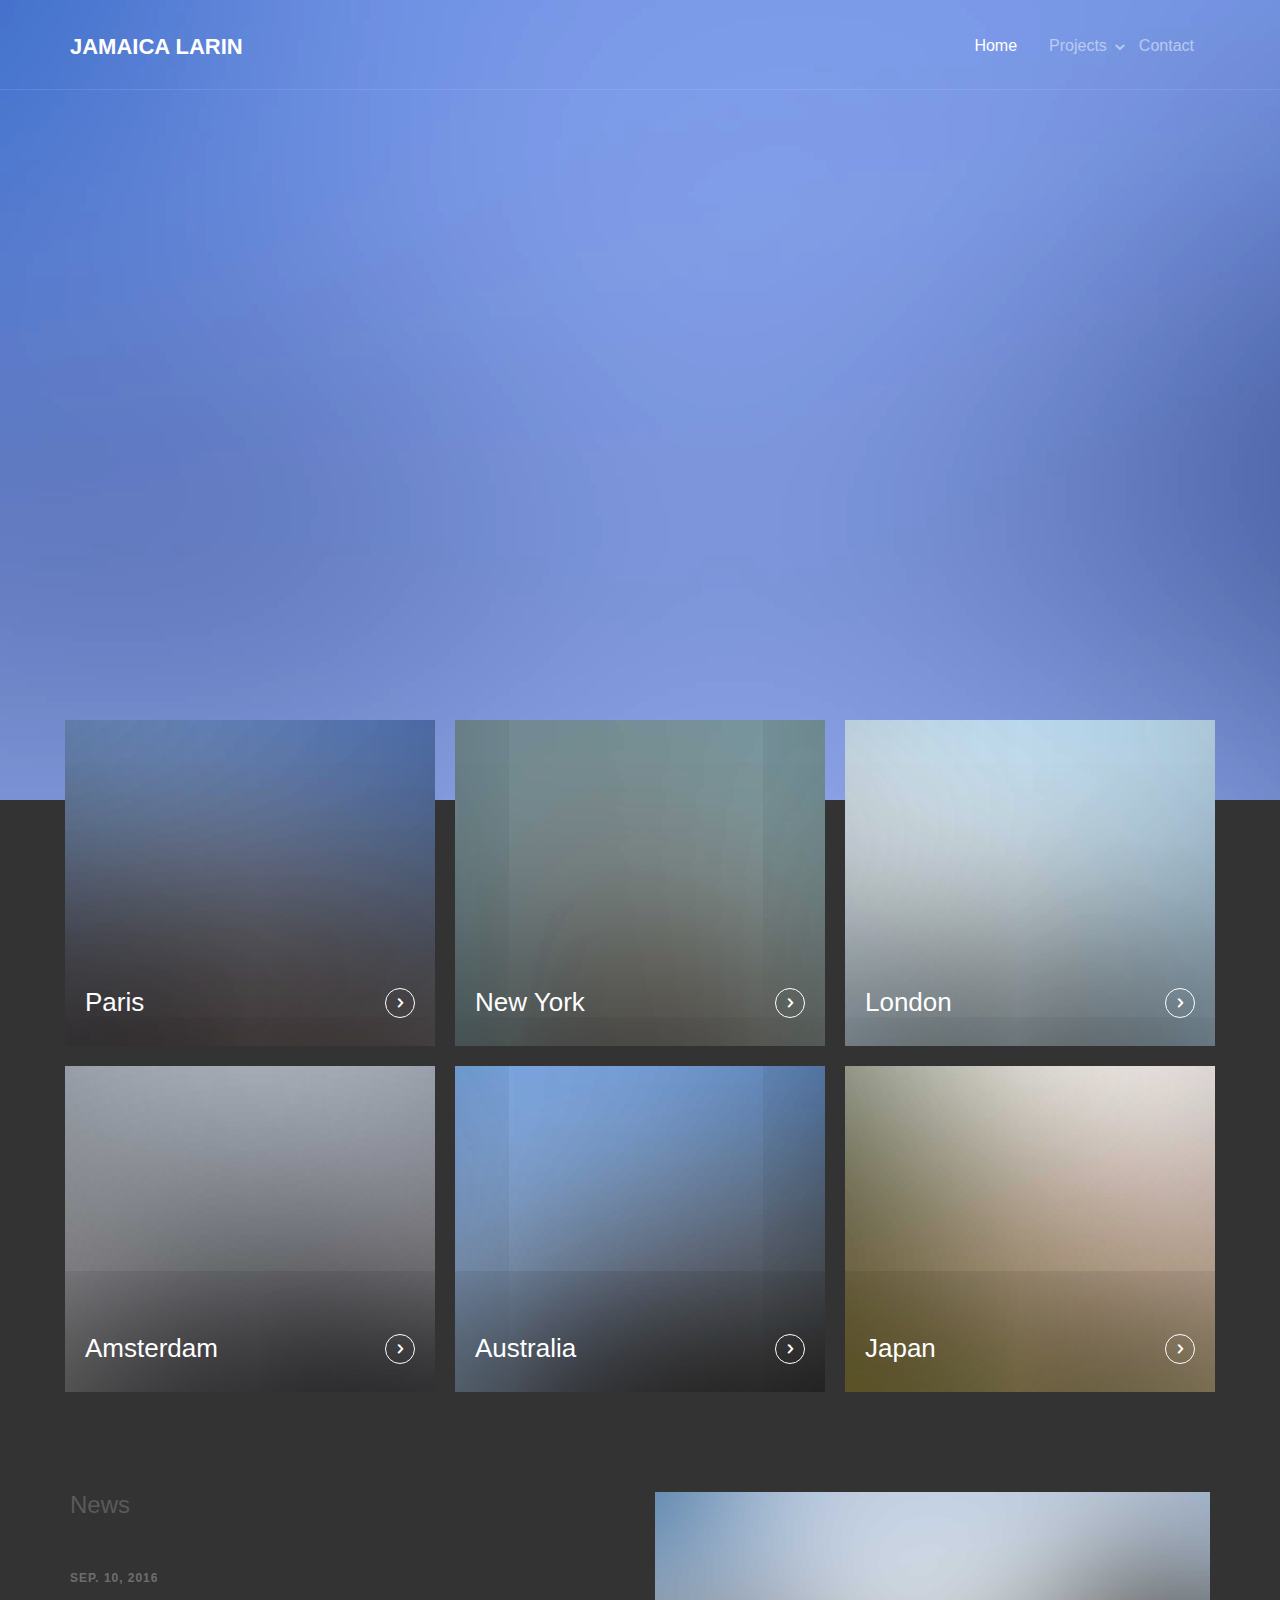
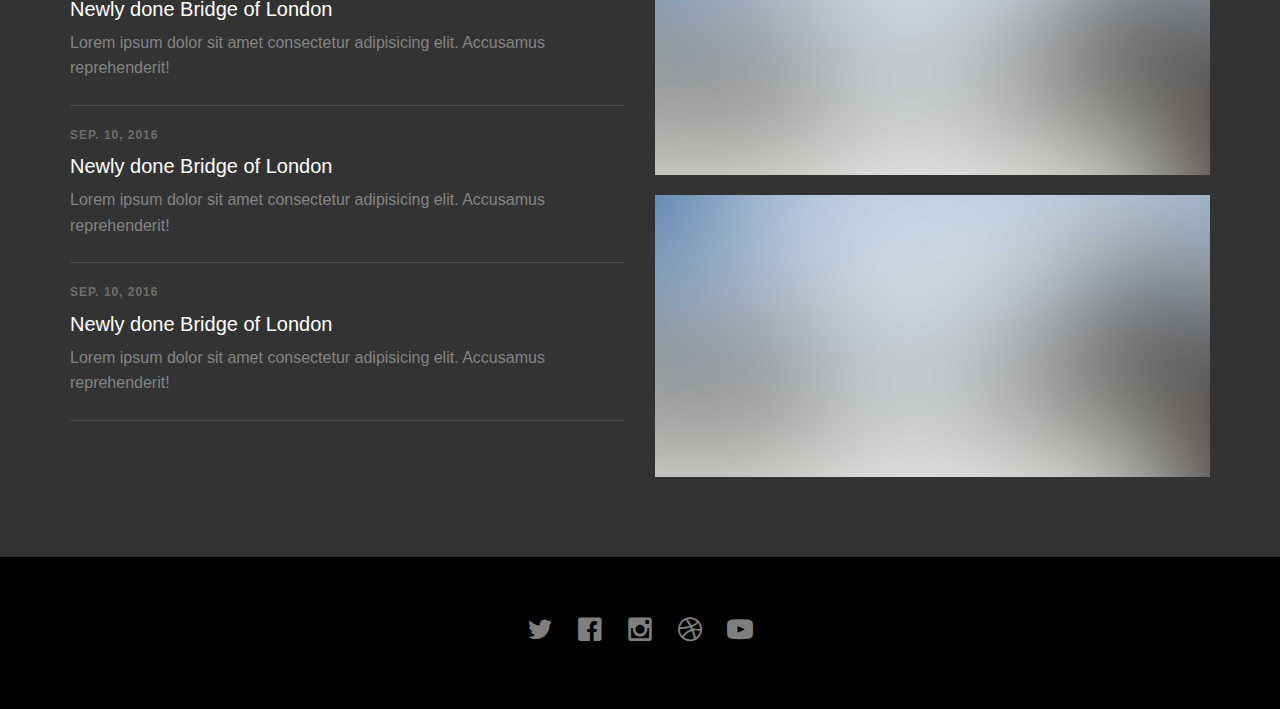
<file: index.html>
<!DOCTYPE html>
<!--[if lt IE 7]>      <html class="no-js lt-ie9 lt-ie8 lt-ie7"> <![endif]-->
<!--[if IE 7]>         <html class="no-js lt-ie9 lt-ie8"> <![endif]-->
<!--[if IE 8]>         <html class="no-js lt-ie9"> <![endif]-->
<!--[if gt IE 8]><!--> <html class="no-js"> <!--<![endif]-->
	<head>
	<meta charset="utf-8">
	<meta http-equiv="X-UA-Compatible" content="IE=edge">
	<title>Jamaica Larin Portfolio</title>
	<meta name="viewport" content="width=device-width, initial-scale=1">
	<meta name="description" content="Free HTML5 Template by FREEHTML5.CO" />
	<meta name="keywords" content="free html5, free template, free bootstrap, html5, css3, mobile first, responsive" />
	<meta name="author" content="FREEHTML5.CO" />

  

  	<!-- Facebook and Twitter integration -->
	<meta property="og:title" content=""/>
	<meta property="og:image" content=""/>
	<meta property="og:url" content=""/>
	<meta property="og:site_name" content=""/>
	<meta property="og:description" content=""/>
	<meta name="twitter:title" content="" />
	<meta name="twitter:image" content="" />
	<meta name="twitter:url" content="" />
	<meta name="twitter:card" content="" />

	<!-- Place favicon.ico and apple-touch-icon.png in the root directory -->
	<link rel="shortcut icon" href="favicon.ico">

	<!-- <link href='https://fonts.googleapis.com/css?family=Open+Sans:400,700,300' rel='stylesheet' type='text/css'> -->
	
	<!-- Animate.css -->
	<link rel="stylesheet" href="css/animate.css">
	<!-- Icomoon Icon Fonts-->
	<link rel="stylesheet" href="css/icomoon.css">
	<!-- Bootstrap  -->
	<link rel="stylesheet" href="css/bootstrap.css">
	<!-- Superfish -->
	<link rel="stylesheet" href="css/superfish.css">

	<link rel="stylesheet" href="css/style.css">


	<!-- Modernizr JS -->
	<script src="js/modernizr-2.6.2.min.js"></script>
	<!-- FOR IE9 below -->
	<!--[if lt IE 9]>
	<script src="js/respond.min.js"></script>
	<![endif]-->

	</head>
	<body>
		<div id="fh5co-wrapper">
		<div id="fh5co-page">
		<div id="fh5co-header">
			<header id="fh5co-header-section">
				<div class="container">
					<div class="nav-header">
						<a href="#" class="js-fh5co-nav-toggle fh5co-nav-toggle"><i></i></a>
						<h1 id="fh5co-logo"><a href="index.html">Jamaica Larin</a></h1>
						<!-- START #fh5co-menu-wrap -->
						<nav id="fh5co-menu-wrap" role="navigation">
							<ul class="sf-menu" id="fh5co-primary-menu">
								<li class="active">
									<a href="index.html">Home</a>
								</li>
								<li>
									<a href="listing.html" class="fh5co-sub-ddown">Projects</a>
									<ul class="fh5co-sub-menu">
										<li><a  target="_blank">Film</a></li>
										<li><a target="_blank">Work</a></li>
										
									</ul>
								</li>
								<!-- <li>
									<a href="#" class="fh5co-sub-ddown">Dropdown</a>
									 <ul class="fh5co-sub-menu">
									 	<li><a href="left-sidebar.html">Web Development</a></li>
									 	<li><a href="right-sidebar.html">Branding &amp; Identity</a></li>
										<li>
											<a href="#" class="fh5co-sub-ddown">Free HTML5</a>
											<ul class="fh5co-sub-menu">
												<li><a href="http://freehtml5.co/preview/?item=build-free-html5-bootstrap-template" target="_blank">Build</a></li>
												<li><a href="http://freehtml5.co/preview/?item=work-free-html5-template-bootstrap" target="_blank">Work</a></li>
												<li><a href="http://freehtml5.co/preview/?item=light-free-html5-template-bootstrap" target="_blank">Light</a></li>
												<li><a href="http://freehtml5.co/preview/?item=relic-free-html5-template-using-bootstrap" target="_blank">Relic</a></li>
												<li><a href="http://freehtml5.co/preview/?item=display-free-html5-template-using-bootstrap" target="_blank">Display</a></li>
												<li><a href="http://freehtml5.co/preview/?item=sprint-free-html5-template-bootstrap" target="_blank">Sprint</a></li>
											</ul>
										</li>
										<li><a href="#">UI Animation</a></li>
										<li><a href="#">Copywriting</a></li>
										<li><a href="#">Photography</a></li> 
									</ul>
								</li> -->
								<li><a href="contact.html">Contact</a></li>
							</ul>
						</nav>
					</div>
				</div>
			</header>
			
		</div>
		
		
		<div class="fh5co-hero">
			<div class="fh5co-overlay"></div>
			<div class="fh5co-cover text-center" data-stellar-background-ratio="0.5" style="background-image: url(images/cover_bg_1.jpg);">
				<div class="desc animate-box">
					<h3>These are compilations of my works <br/> please feel free to contact me at </h3>
					<h2 style="color:#fff">jamaicalarin1924@gmail.com</h2>
					<!-- <span>Lovely Crafted by <a href="http://frehtml5.co/" target="_blank" class="fh5co-site-name">FREEHTML5.co</a></span> -->
					<!-- <span><a class="btn btn-primary btn-lg" href="#"></a></span> -->
				</div>
			</div>

		</div>


		<div class="fh5co-listing">
			<div class="container">
				<div class="row">
					<div class="col-md-4 col-sm-4 fh5co-item-wrap">
						<a class="fh5co-listing-item">
							<img src="images/img-1.jpg" alt="Free HTML5 Bootstrap Template by FreeHTML5.co" class="img-responsive">
							<div class="fh5co-listing-copy">
								<h2>Paris</h2>
								<span class="icon">
									<i class="icon-chevron-right"></i>
								</span>
							</div>
						</a>
					</div>
					<div class="col-md-4 col-sm-4 fh5co-item-wrap">
						<a class="fh5co-listing-item">
							<img src="images/img-2.jpg" alt="Free HTML5 Bootstrap Template by FreeHTML5.co" class="img-responsive">
							<div class="fh5co-listing-copy">
								<h2>New York</h2>
								<span class="icon">
									<i class="icon-chevron-right"></i>
								</span>
							</div>
						</a>
					</div>
					<div class="col-md-4 col-sm-4 fh5co-item-wrap">
						<a class="fh5co-listing-item">
							<img src="images/img-3.jpg" alt="Free HTML5 Bootstrap Template by FreeHTML5.co" class="img-responsive">
							<div class="fh5co-listing-copy">
								<h2>London</h2>
								<span class="icon">
									<i class="icon-chevron-right"></i>
								</span>
							</div>
						</a>
					</div>
					<!-- END 3 row -->

					<div class="col-md-4 col-sm-4 fh5co-item-wrap">
						<a class="fh5co-listing-item">
							<img src="images/img-4.jpg" alt="Free HTML5 Bootstrap Template by FreeHTML5.co" class="img-responsive">
							<div class="fh5co-listing-copy">
								<h2>Amsterdam</h2>
								<span class="icon">
									<i class="icon-chevron-right"></i>
								</span>
							</div>
						</a>
					</div>
					<div class="col-md-4 col-sm-4 fh5co-item-wrap">
						<a class="fh5co-listing-item">
							<img src="images/img-5.jpg" alt="Free HTML5 Bootstrap Template by FreeHTML5.co" class="img-responsive">
							<div class="fh5co-listing-copy">
								<h2>Australia</h2>
								<span class="icon">
									<i class="icon-chevron-right"></i>
								</span>
							</div>
						</a>
					</div>
					<div class="col-md-4 col-sm-4 fh5co-item-wrap">
						<a class="fh5co-listing-item">
							<img src="images/img-6.jpg" alt="Free HTML5 Bootstrap Template by FreeHTML5.co" class="img-responsive">
							<div class="fh5co-listing-copy">
								<h2>Japan</h2>
								<span class="icon">
									<i class="icon-chevron-right"></i>
								</span>
							</div>
						</a>
					</div>
					<!-- END 3 row -->


				</div>
			</div>
		</div>


		<div class="fh5co-section">
			<div class="container">
				<div class="row">
					<div class="col-md-6 fh5co-news">
						<h3>News</h3>
						<ul>
							<li>
								<a href="#">
									<span class="fh5co-date">Sep. 10, 2016</span>
									<h3>Newly done Bridge of London</h3>
									<p>Lorem ipsum dolor sit amet consectetur adipisicing elit. Accusamus reprehenderit!</p>
								</a>
							</li>
							<li>
								<a href="#">
									<span class="fh5co-date">Sep. 10, 2016</span>
									<h3>Newly done Bridge of London</h3>
									<p>Lorem ipsum dolor sit amet consectetur adipisicing elit. Accusamus reprehenderit!</p>
								</a>
							</li>
							<li>
								<a href="#">
									<span class="fh5co-date">Sep. 10, 2016</span>
									<h3>Newly done Bridge of London</h3>
									<p>Lorem ipsum dolor sit amet consectetur adipisicing elit. Accusamus reprehenderit!</p>
								</a>
							</li>
						</ul>
					</div>
					<div class="col-md-6 fh5co-testimonial">
						<img src="images/cover_bg_1.jpg" alt="Free HTML5 Bootstrap Template by FreeHTML5.co" class="img-responsive mb20">
						<img src="images/cover_bg_1.jpg" alt="Free HTML5 Bootstrap Template by FreeHTML5.co" class="img-responsive">
					</div>
				</div>
			</div>
		</div>
		
		<footer>
			<div id="footer">
				<div class="container">
					<div class="row">
						<div class="col-md-6 col-md-offset-3 text-center">
							<p class="fh5co-social-icons">
								<a href="#"><i class="icon-twitter2"></i></a>
								<a href="#"><i class="icon-facebook2"></i></a>
								<a href="#"><i class="icon-instagram"></i></a>
								<a href="#"><i class="icon-dribbble2"></i></a>
								<a href="#"><i class="icon-youtube"></i></a>
							</p>
							
						</div>
					</div>
				</div>
			</div>
		</footer>
	

	</div>
	<!-- END fh5co-page -->

	</div>
	<!-- END fh5co-wrapper -->

	<!-- jQuery -->


	<script src="js/jquery.min.js"></script>
	<!-- jQuery Easing -->
	<script src="js/jquery.easing.1.3.js"></script>
	<!-- Bootstrap -->
	<script src="js/bootstrap.min.js"></script>
	<!-- Waypoints -->
	<script src="js/jquery.waypoints.min.js"></script>
	<!-- Stellar -->
	<script src="js/jquery.stellar.min.js"></script>
	<!-- Superfish -->
	<script src="js/hoverIntent.js"></script>
	<script src="js/superfish.js"></script>

	<!-- Main JS -->
	<script src="js/main.js"></script>

	</body>
</html>
</file>
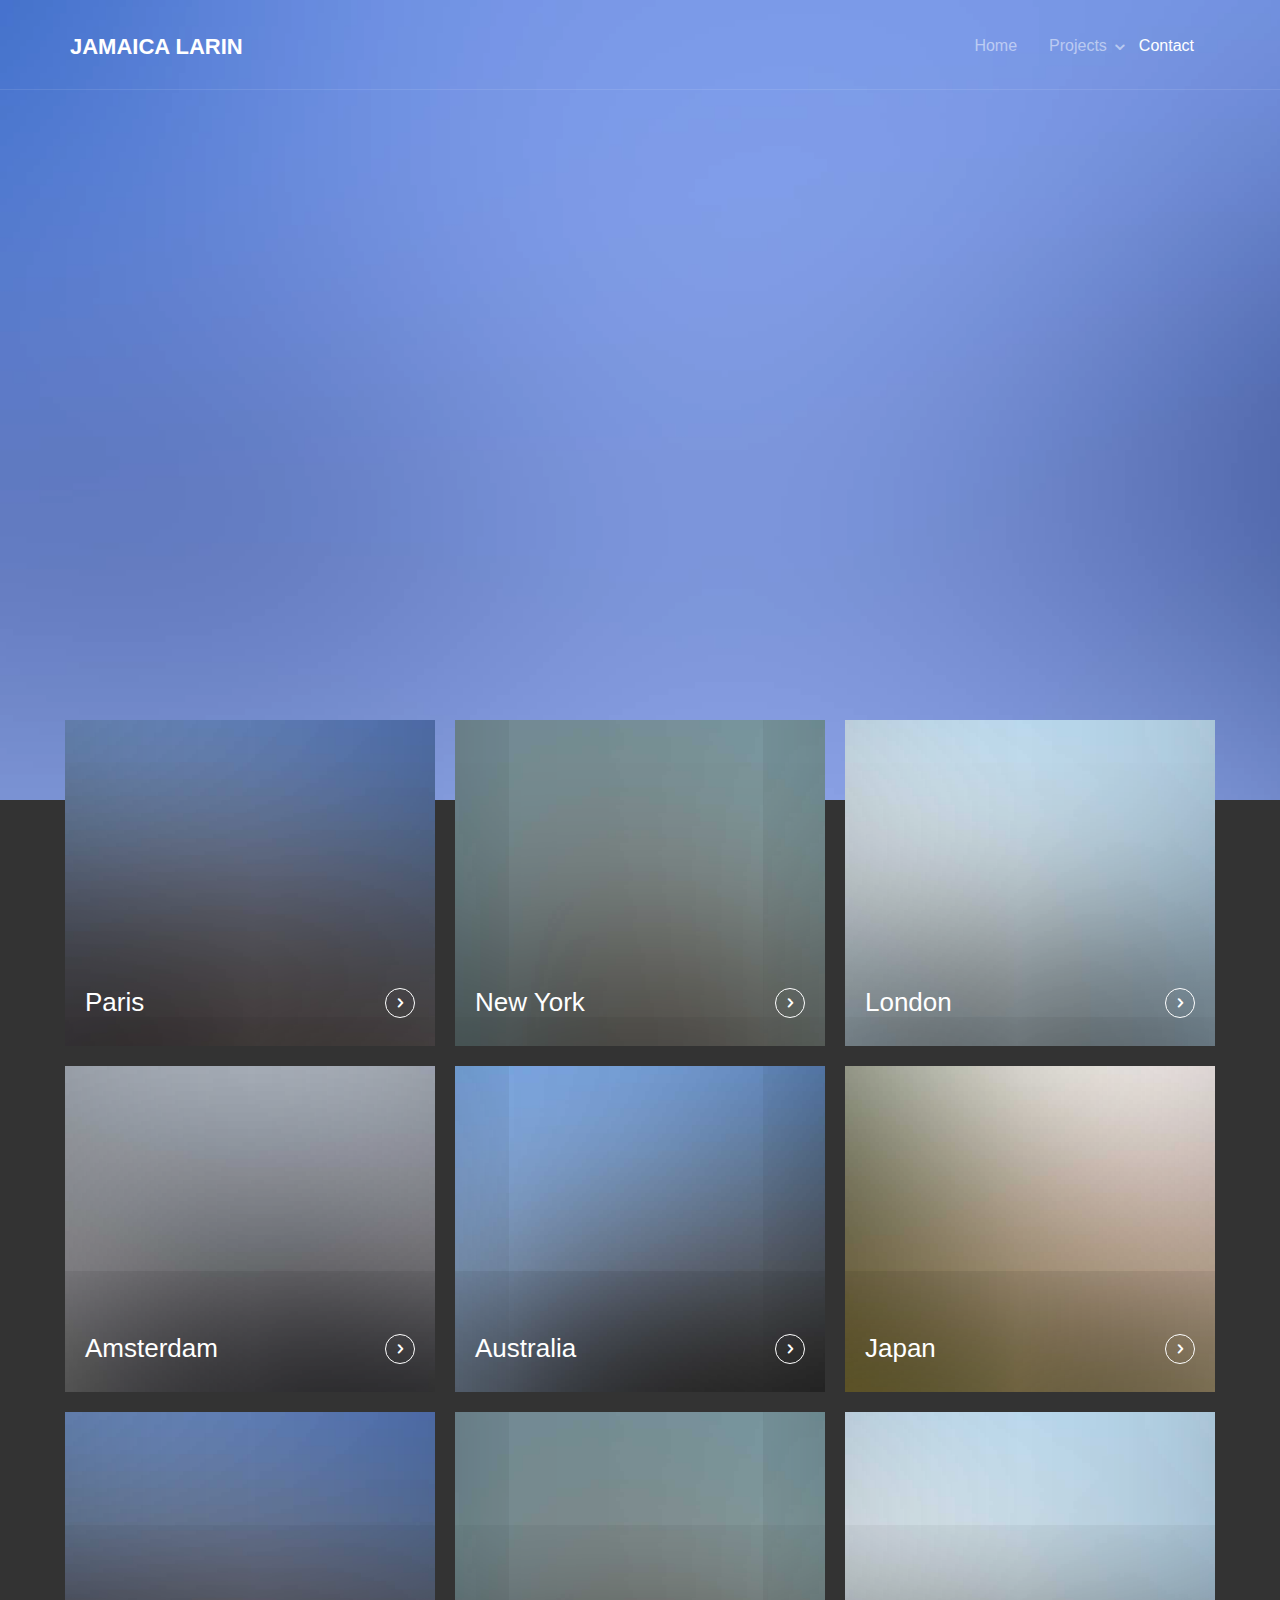
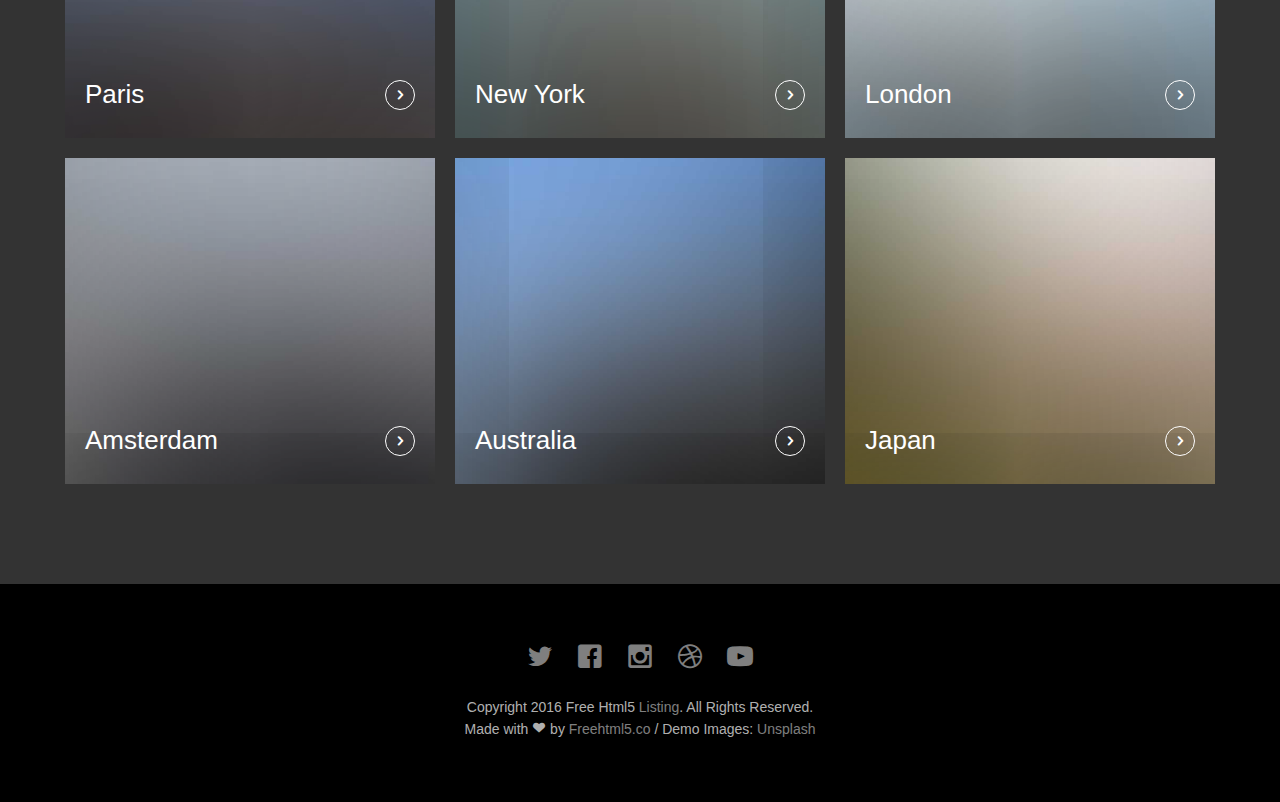
<file: listing.html>
<!DOCTYPE html>
<!--[if lt IE 7]>      <html class="no-js lt-ie9 lt-ie8 lt-ie7"> <![endif]-->
<!--[if IE 7]>         <html class="no-js lt-ie9 lt-ie8"> <![endif]-->
<!--[if IE 8]>         <html class="no-js lt-ie9"> <![endif]-->
<!--[if gt IE 8]><!--> <html class="no-js"> <!--<![endif]-->
	<head>
	<meta charset="utf-8">
	<meta http-equiv="X-UA-Compatible" content="IE=edge">
	<title>Jamaica Larin Portfolio</title>
	<meta name="viewport" content="width=device-width, initial-scale=1">
	<meta name="description" content="Free HTML5 Template by FREEHTML5.CO" />
	<meta name="keywords" content="free html5, free template, free bootstrap, html5, css3, mobile first, responsive" />
	<meta name="author" content="FREEHTML5.CO" />

  <!-- 
	//////////////////////////////////////////////////////

	FREE HTML5 TEMPLATE 
	DESIGNED & DEVELOPED by FREEHTML5.CO
		
	Website: 		http://freehtml5.co/
	Email: 			info@freehtml5.co
	Twitter: 		http://twitter.com/fh5co
	Facebook: 		https://www.facebook.com/fh5co

	//////////////////////////////////////////////////////
	 -->

  	<!-- Facebook and Twitter integration -->
	<meta property="og:title" content=""/>
	<meta property="og:image" content=""/>
	<meta property="og:url" content=""/>
	<meta property="og:site_name" content=""/>
	<meta property="og:description" content=""/>
	<meta name="twitter:title" content="" />
	<meta name="twitter:image" content="" />
	<meta name="twitter:url" content="" />
	<meta name="twitter:card" content="" />

	<!-- Place favicon.ico and apple-touch-icon.png in the root directory -->
	<link rel="shortcut icon" href="favicon.ico">

	<!-- <link href='https://fonts.googleapis.com/css?family=Open+Sans:400,700,300' rel='stylesheet' type='text/css'> -->
	
	<!-- Animate.css -->
	<link rel="stylesheet" href="css/animate.css">
	<!-- Icomoon Icon Fonts-->
	<link rel="stylesheet" href="css/icomoon.css">
	<!-- Bootstrap  -->
	<link rel="stylesheet" href="css/bootstrap.css">
	<!-- Superfish -->
	<link rel="stylesheet" href="css/superfish.css">

	<link rel="stylesheet" href="css/style.css">


	<!-- Modernizr JS -->
	<script src="js/modernizr-2.6.2.min.js"></script>
	<!-- FOR IE9 below -->
	<!--[if lt IE 9]>
	<script src="js/respond.min.js"></script>
	<![endif]-->

	</head>
	<body>
		<div id="fh5co-wrapper">
		<div id="fh5co-page">
		<div id="fh5co-header">
			<header id="fh5co-header-section">
				<div class="container">
					<div class="nav-header">
						<a href="#" class="js-fh5co-nav-toggle fh5co-nav-toggle"><i></i></a>
						<h1 id="fh5co-logo"><a href="index.html">Jamaica Larin</a></h1>
						<!-- START #fh5co-menu-wrap -->
						<nav id="fh5co-menu-wrap" role="navigation">
							<ul class="sf-menu" id="fh5co-primary-menu">
								<li>
									<a href="index.html">Home</a>
								</li>
								<li>
									<a href="listing.html" class="fh5co-sub-ddown">Projects</a>
									<ul class="fh5co-sub-menu">
										<li><a  target="_blank">Film</a></li>
										<li><a target="_blank">Work</a></li>
									</ul>
								</li>
								<!-- <li>
									<a href="#" class="fh5co-sub-ddown">Dropdown</a>
									 <ul class="fh5co-sub-menu">
									 	<li><a href="left-sidebar.html">Web Development</a></li>
									 	<li><a href="right-sidebar.html">Branding &amp; Identity</a></li>
										<li>
											<a href="#" class="fh5co-sub-ddown">Free HTML5</a>
											<ul class="fh5co-sub-menu">
												<li><a href="http://freehtml5.co/preview/?item=build-free-html5-bootstrap-template" target="_blank">Build</a></li>
												<li><a href="http://freehtml5.co/preview/?item=work-free-html5-template-bootstrap" target="_blank">Work</a></li>
												<li><a href="http://freehtml5.co/preview/?item=light-free-html5-template-bootstrap" target="_blank">Light</a></li>
												<li><a href="http://freehtml5.co/preview/?item=relic-free-html5-template-using-bootstrap" target="_blank">Relic</a></li>
												<li><a href="http://freehtml5.co/preview/?item=display-free-html5-template-using-bootstrap" target="_blank">Display</a></li>
												<li><a href="http://freehtml5.co/preview/?item=sprint-free-html5-template-bootstrap" target="_blank">Sprint</a></li>
											</ul>
										</li>
										<li><a href="#">UI Animation</a></li>
										<li><a href="#">Copywriting</a></li>
										<li><a href="#">Photography</a></li> 
									</ul>
								</li> -->
								<li class="active"><a href="contact.html">Contact</a></li>
							</ul>
						</nav>
					</div>
				</div>
			</header>
			
		</div>		
		<div class="fh5co-hero">
			<div class="fh5co-overlay"></div>
			<div class="fh5co-cover text-center" data-stellar-background-ratio="0.5" style="background-image: url(images/cover_bg_1.jpg);">
				<div class="desc animate-box">
					<h2>Listing of Places</h2>
					<span><a class="btn btn-primary btn-lg" href="#">Get Started</a></span>
				</div>
			</div>

		</div>


		<div class="fh5co-listing">
			<div class="container">
				<div class="row">
					<div class="col-md-4 fh5co-item-wrap">
						<a class="fh5co-listing-item">
							<img src="images/img-1.jpg" alt="Free HTML5 Bootstrap Template by FreeHTML5.co" class="img-responsive">
							<div class="fh5co-listing-copy">
								<h2>Paris</h2>
								<span class="icon">
									<i class="icon-chevron-right"></i>
								</span>
							</div>
						</a>
					</div>
					<div class="col-md-4 fh5co-item-wrap">
						<a class="fh5co-listing-item">
							<img src="images/img-2.jpg" alt="Free HTML5 Bootstrap Template by FreeHTML5.co" class="img-responsive">
							<div class="fh5co-listing-copy">
								<h2>New York</h2>
								<span class="icon">
									<i class="icon-chevron-right"></i>
								</span>
							</div>
						</a>
					</div>
					<div class="col-md-4 fh5co-item-wrap">
						<a class="fh5co-listing-item">
							<img src="images/img-3.jpg" alt="Free HTML5 Bootstrap Template by FreeHTML5.co" class="img-responsive">
							<div class="fh5co-listing-copy">
								<h2>London</h2>
								<span class="icon">
									<i class="icon-chevron-right"></i>
								</span>
							</div>
						</a>
					</div>
					<!-- END 3 row -->

					<div class="col-md-4 fh5co-item-wrap">
						<a class="fh5co-listing-item">
							<img src="images/img-4.jpg" alt="Free HTML5 Bootstrap Template by FreeHTML5.co" class="img-responsive">
							<div class="fh5co-listing-copy">
								<h2>Amsterdam</h2>
								<span class="icon">
									<i class="icon-chevron-right"></i>
								</span>
							</div>
						</a>
					</div>
					<div class="col-md-4 fh5co-item-wrap">
						<a class="fh5co-listing-item">
							<img src="images/img-5.jpg" alt="Free HTML5 Bootstrap Template by FreeHTML5.co" class="img-responsive">
							<div class="fh5co-listing-copy">
								<h2>Australia</h2>
								<span class="icon">
									<i class="icon-chevron-right"></i>
								</span>
							</div>
						</a>
					</div>
					<div class="col-md-4 fh5co-item-wrap">
						<a class="fh5co-listing-item">
							<img src="images/img-6.jpg" alt="Free HTML5 Bootstrap Template by FreeHTML5.co" class="img-responsive">
							<div class="fh5co-listing-copy">
								<h2>Japan</h2>
								<span class="icon">
									<i class="icon-chevron-right"></i>
								</span>
							</div>
						</a>
					</div>
					<!-- END 3 row -->

					<div class="col-md-4 fh5co-item-wrap">
						<a class="fh5co-listing-item">
							<img src="images/img-1.jpg" alt="Free HTML5 Bootstrap Template by FreeHTML5.co" class="img-responsive">
							<div class="fh5co-listing-copy">
								<h2>Paris</h2>
								<span class="icon">
									<i class="icon-chevron-right"></i>
								</span>
							</div>
						</a>
					</div>
					<div class="col-md-4 fh5co-item-wrap">
						<a class="fh5co-listing-item">
							<img src="images/img-2.jpg" alt="Free HTML5 Bootstrap Template by FreeHTML5.co" class="img-responsive">
							<div class="fh5co-listing-copy">
								<h2>New York</h2>
								<span class="icon">
									<i class="icon-chevron-right"></i>
								</span>
							</div>
						</a>
					</div>
					<div class="col-md-4 fh5co-item-wrap">
						<a class="fh5co-listing-item">
							<img src="images/img-3.jpg" alt="Free HTML5 Bootstrap Template by FreeHTML5.co" class="img-responsive">
							<div class="fh5co-listing-copy">
								<h2>London</h2>
								<span class="icon">
									<i class="icon-chevron-right"></i>
								</span>
							</div>
						</a>
					</div>
					<!-- END 3 row -->

					<div class="col-md-4 fh5co-item-wrap">
						<a class="fh5co-listing-item">
							<img src="images/img-4.jpg" alt="Free HTML5 Bootstrap Template by FreeHTML5.co" class="img-responsive">
							<div class="fh5co-listing-copy">
								<h2>Amsterdam</h2>
								<span class="icon">
									<i class="icon-chevron-right"></i>
								</span>
							</div>
						</a>
					</div>
					<div class="col-md-4 fh5co-item-wrap">
						<a class="fh5co-listing-item">
							<img src="images/img-5.jpg" alt="Free HTML5 Bootstrap Template by FreeHTML5.co" class="img-responsive">
							<div class="fh5co-listing-copy">
								<h2>Australia</h2>
								<span class="icon">
									<i class="icon-chevron-right"></i>
								</span>
							</div>
						</a>
					</div>
					<div class="col-md-4 fh5co-item-wrap">
						<a class="fh5co-listing-item">
							<img src="images/img-6.jpg" alt="Free HTML5 Bootstrap Template by FreeHTML5.co" class="img-responsive">
							<div class="fh5co-listing-copy">
								<h2>Japan</h2>
								<span class="icon">
									<i class="icon-chevron-right"></i>
								</span>
							</div>
						</a>
					</div>
					<!-- END 3 row -->

				</div>
			</div>
		</div>


		
		
		<footer>
			<div id="footer">
				<div class="container">
					<div class="row">
						<div class="col-md-6 col-md-offset-3 text-center">
							<p class="fh5co-social-icons">
								<a href="#"><i class="icon-twitter2"></i></a>
								<a href="#"><i class="icon-facebook2"></i></a>
								<a href="#"><i class="icon-instagram"></i></a>
								<a href="#"><i class="icon-dribbble2"></i></a>
								<a href="#"><i class="icon-youtube"></i></a>
							</p>
							<p>Copyright 2016 Free Html5 <a href="#">Listing</a>. All Rights Reserved. <br>Made with <i class="icon-heart3"></i> by <a href="http://freehtml5.co/" target="_blank">Freehtml5.co</a> / Demo Images: <a href="https://unsplash.com/" target="_blank">Unsplash</a></p>
						</div>
					</div>
				</div>
			</div>
		</footer>
	

	</div>
	<!-- END fh5co-page -->

	</div>
	<!-- END fh5co-wrapper -->

	<!-- jQuery -->


	<script src="js/jquery.min.js"></script>
	<!-- jQuery Easing -->
	<script src="js/jquery.easing.1.3.js"></script>
	<!-- Bootstrap -->
	<script src="js/bootstrap.min.js"></script>
	<!-- Waypoints -->
	<script src="js/jquery.waypoints.min.js"></script>
	<!-- Stellar -->
	<script src="js/jquery.stellar.min.js"></script>
	<!-- Superfish -->
	<script src="js/hoverIntent.js"></script>
	<script src="js/superfish.js"></script>

	<!-- Main JS -->
	<script src="js/main.js"></script>

	</body>
</html>
</file>
<file: css/icomoon.css>
@font-face {
    font-family: 'icomoon';
    src:    url('fonts/icomoon.eot?1oniuf');
    src:    url('fonts/icomoon.eot?1oniuf#iefix') format('embedded-opentype'),
        url('fonts/icomoon.ttf?1oniuf') format('truetype'),
        url('fonts/icomoon.woff?1oniuf') format('woff'),
        url('fonts/icomoon.svg?1oniuf#icomoon') format('svg');
    font-weight: normal;
    font-style: normal;
}

[class^="icon-"], [class*=" icon-"] {
    /* use !important to prevent issues with browser extensions that change fonts */
    font-family: 'icomoon' !important;
    speak: none;
    font-style: normal;
    font-weight: normal;
    font-variant: normal;
    text-transform: none;
    line-height: 1;

    /* Better Font Rendering =========== */
    -webkit-font-smoothing: antialiased;
    -moz-osx-font-smoothing: grayscale;
}

.icon-mobile:before {
    content: "\e000";
}
.icon-laptop:before {
    content: "\e001";
}
.icon-desktop:before {
    content: "\e002";
}
.icon-tablet:before {
    content: "\e003";
}
.icon-phone:before {
    content: "\e004";
}
.icon-document:before {
    content: "\e005";
}
.icon-documents:before {
    content: "\e006";
}
.icon-search:before {
    content: "\e007";
}
.icon-clipboard:before {
    content: "\e008";
}
.icon-newspaper:before {
    content: "\e009";
}
.icon-notebook:before {
    content: "\e00a";
}
.icon-book-open:before {
    content: "\e00b";
}
.icon-browser:before {
    content: "\e00c";
}
.icon-calendar:before {
    content: "\e00d";
}
.icon-presentation:before {
    content: "\e00e";
}
.icon-picture:before {
    content: "\e00f";
}
.icon-pictures:before {
    content: "\e010";
}
.icon-video:before {
    content: "\e011";
}
.icon-camera:before {
    content: "\e012";
}
.icon-printer:before {
    content: "\e013";
}
.icon-toolbox:before {
    content: "\e014";
}
.icon-briefcase:before {
    content: "\e015";
}
.icon-wallet:before {
    content: "\e016";
}
.icon-gift:before {
    content: "\e017";
}
.icon-bargraph:before {
    content: "\e018";
}
.icon-grid:before {
    content: "\e019";
}
.icon-expand:before {
    content: "\e01a";
}
.icon-focus:before {
    content: "\e01b";
}
.icon-edit:before {
    content: "\e01c";
}
.icon-adjustments:before {
    content: "\e01d";
}
.icon-ribbon:before {
    content: "\e01e";
}
.icon-hourglass:before {
    content: "\e01f";
}
.icon-lock:before {
    content: "\e020";
}
.icon-megaphone:before {
    content: "\e021";
}
.icon-shield:before {
    content: "\e022";
}
.icon-trophy:before {
    content: "\e023";
}
.icon-flag:before {
    content: "\e024";
}
.icon-map:before {
    content: "\e025";
}
.icon-puzzle:before {
    content: "\e026";
}
.icon-basket:before {
    content: "\e027";
}
.icon-envelope:before {
    content: "\e028";
}
.icon-streetsign:before {
    content: "\e029";
}
.icon-telescope:before {
    content: "\e02a";
}
.icon-gears:before {
    content: "\e02b";
}
.icon-key:before {
    content: "\e02c";
}
.icon-paperclip:before {
    content: "\e02d";
}
.icon-attachment:before {
    content: "\e02e";
}
.icon-pricetags:before {
    content: "\e02f";
}
.icon-lightbulb:before {
    content: "\e030";
}
.icon-layers:before {
    content: "\e031";
}
.icon-pencil:before {
    content: "\e032";
}
.icon-tools:before {
    content: "\e033";
}
.icon-tools-2:before {
    content: "\e034";
}
.icon-scissors:before {
    content: "\e035";
}
.icon-paintbrush:before {
    content: "\e036";
}
.icon-magnifying-glass:before {
    content: "\e037";
}
.icon-circle-compass:before {
    content: "\e038";
}
.icon-linegraph:before {
    content: "\e039";
}
.icon-mic:before {
    content: "\e03a";
}
.icon-strategy:before {
    content: "\e03b";
}
.icon-beaker:before {
    content: "\e03c";
}
.icon-caution:before {
    content: "\e03d";
}
.icon-recycle:before {
    content: "\e03e";
}
.icon-anchor:before {
    content: "\e03f";
}
.icon-profile-male:before {
    content: "\e040";
}
.icon-profile-female:before {
    content: "\e041";
}
.icon-bike:before {
    content: "\e042";
}
.icon-wine:before {
    content: "\e043";
}
.icon-hotairballoon:before {
    content: "\e044";
}
.icon-globe:before {
    content: "\e045";
}
.icon-genius:before {
    content: "\e046";
}
.icon-map-pin:before {
    content: "\e047";
}
.icon-dial:before {
    content: "\e048";
}
.icon-chat:before {
    content: "\e049";
}
.icon-heart:before {
    content: "\e04a";
}
.icon-cloud:before {
    content: "\e04b";
}
.icon-upload:before {
    content: "\e04c";
}
.icon-download:before {
    content: "\e04d";
}
.icon-target:before {
    content: "\e04e";
}
.icon-hazardous:before {
    content: "\e04f";
}
.icon-piechart:before {
    content: "\e050";
}
.icon-speedometer:before {
    content: "\e051";
}
.icon-global:before {
    content: "\e052";
}
.icon-compass:before {
    content: "\e053";
}
.icon-lifesaver:before {
    content: "\e054";
}
.icon-clock:before {
    content: "\e055";
}
.icon-aperture:before {
    content: "\e056";
}
.icon-quote:before {
    content: "\e057";
}
.icon-scope:before {
    content: "\e058";
}
.icon-alarmclock:before {
    content: "\e059";
}
.icon-refresh:before {
    content: "\e05a";
}
.icon-happy:before {
    content: "\e05b";
}
.icon-sad:before {
    content: "\e05c";
}
.icon-facebook:before {
    content: "\e05d";
}
.icon-twitter:before {
    content: "\e05e";
}
.icon-googleplus:before {
    content: "\e05f";
}
.icon-rss:before {
    content: "\e060";
}
.icon-tumblr:before {
    content: "\e061";
}
.icon-linkedin:before {
    content: "\e062";
}
.icon-dribbble:before {
    content: "\e063";
}
.icon-box2:before {
    content: "\ea82";
}
.icon-write:before {
    content: "\ea83";
}
.icon-clock2:before {
    content: "\ea84";
}
.icon-reply2:before {
    content: "\ea85";
}
.icon-reply-all2:before {
    content: "\ea86";
}
.icon-forward2:before {
    content: "\ea87";
}
.icon-flag2:before {
    content: "\ea88";
}
.icon-search2:before {
    content: "\ea89";
}
.icon-trash2:before {
    content: "\ea8a";
}
.icon-envelope2:before {
    content: "\ea8b";
}
.icon-bubble:before {
    content: "\ea8c";
}
.icon-bubbles:before {
    content: "\ea8d";
}
.icon-user2:before {
    content: "\ea8e";
}
.icon-users2:before {
    content: "\ea8f";
}
.icon-cloud2:before {
    content: "\ea90";
}
.icon-download2:before {
    content: "\ea91";
}
.icon-upload2:before {
    content: "\ea92";
}
.icon-rain:before {
    content: "\ea93";
}
.icon-sun:before {
    content: "\ea94";
}
.icon-moon2:before {
    content: "\ea95";
}
.icon-bell2:before {
    content: "\ea96";
}
.icon-folder2:before {
    content: "\ea97";
}
.icon-pin2:before {
    content: "\ea98";
}
.icon-sound2:before {
    content: "\ea99";
}
.icon-microphone:before {
    content: "\ea9a";
}
.icon-camera2:before {
    content: "\ea9b";
}
.icon-image2:before {
    content: "\ea9c";
}
.icon-cog2:before {
    content: "\ea9d";
}
.icon-calendar2:before {
    content: "\ea9e";
}
.icon-book2:before {
    content: "\ea9f";
}
.icon-map-marker:before {
    content: "\eaa0";
}
.icon-store:before {
    content: "\eaa1";
}
.icon-support:before {
    content: "\eaa2";
}
.icon-tag2:before {
    content: "\eaa3";
}
.icon-heart2:before {
    content: "\eaa4";
}
.icon-video-camera:before {
    content: "\eaa5";
}
.icon-trophy2:before {
    content: "\eaa6";
}
.icon-cart:before {
    content: "\eaa7";
}
.icon-eye2:before {
    content: "\eaa8";
}
.icon-cancel:before {
    content: "\eaa9";
}
.icon-chart:before {
    content: "\eaaa";
}
.icon-target2:before {
    content: "\eaab";
}
.icon-printer2:before {
    content: "\eaac";
}
.icon-location2:before {
    content: "\eaad";
}
.icon-bookmark2:before {
    content: "\eaae";
}
.icon-monitor:before {
    content: "\eaaf";
}
.icon-cross2:before {
    content: "\eab0";
}
.icon-plus2:before {
    content: "\eab1";
}
.icon-left:before {
    content: "\eab2";
}
.icon-up:before {
    content: "\eab3";
}
.icon-browser2:before {
    content: "\eab4";
}
.icon-windows:before {
    content: "\eab5";
}
.icon-switch2:before {
    content: "\eab6";
}
.icon-dashboard:before {
    content: "\eab7";
}
.icon-play:before {
    content: "\eab8";
}
.icon-fast-forward:before {
    content: "\eab9";
}
.icon-next:before {
    content: "\eaba";
}
.icon-refresh2:before {
    content: "\eabb";
}
.icon-film:before {
    content: "\eabc";
}
.icon-home2:before {
    content: "\eabd";
}
.icon-add-to-list:before {
    content: "\e901";
}
.icon-classic-computer:before {
    content: "\e902";
}
.icon-controller-fast-backward:before {
    content: "\e903";
}
.icon-creative-commons-attribution:before {
    content: "\e904";
}
.icon-creative-commons-noderivs:before {
    content: "\e905";
}
.icon-creative-commons-noncommercial-eu:before {
    content: "\e906";
}
.icon-creative-commons-noncommercial-us:before {
    content: "\e907";
}
.icon-creative-commons-public-domain:before {
    content: "\e908";
}
.icon-creative-commons-remix:before {
    content: "\e909";
}
.icon-creative-commons-share:before {
    content: "\e90a";
}
.icon-creative-commons-sharealike:before {
    content: "\e90b";
}
.icon-creative-commons:before {
    content: "\e90c";
}
.icon-document-landscape:before {
    content: "\e90d";
}
.icon-remove-user:before {
    content: "\e90e";
}
.icon-warning:before {
    content: "\e90f";
}
.icon-arrow-bold-down:before {
    content: "\e910";
}
.icon-arrow-bold-left:before {
    content: "\e911";
}
.icon-arrow-bold-right:before {
    content: "\e912";
}
.icon-arrow-bold-up:before {
    content: "\e913";
}
.icon-arrow-down:before {
    content: "\e914";
}
.icon-arrow-left:before {
    content: "\e915";
}
.icon-arrow-long-down:before {
    content: "\e916";
}
.icon-arrow-long-left:before {
    content: "\e917";
}
.icon-arrow-long-right:before {
    content: "\e918";
}
.icon-arrow-long-up:before {
    content: "\e919";
}
.icon-arrow-right:before {
    content: "\e91a";
}
.icon-arrow-up:before {
    content: "\e91b";
}
.icon-arrow-with-circle-down:before {
    content: "\e91c";
}
.icon-arrow-with-circle-left:before {
    content: "\e91d";
}
.icon-arrow-with-circle-right:before {
    content: "\e91e";
}
.icon-arrow-with-circle-up:before {
    content: "\e91f";
}
.icon-bookmark:before {
    content: "\e920";
}
.icon-bookmarks:before {
    content: "\e921";
}
.icon-chevron-down:before {
    content: "\e922";
}
.icon-chevron-left:before {
    content: "\e923";
}
.icon-chevron-right:before {
    content: "\e924";
}
.icon-chevron-small-down:before {
    content: "\e925";
}
.icon-chevron-small-left:before {
    content: "\e926";
}
.icon-chevron-small-right:before {
    content: "\e927";
}
.icon-chevron-small-up:before {
    content: "\e928";
}
.icon-chevron-thin-down:before {
    content: "\e929";
}
.icon-chevron-thin-left:before {
    content: "\e92a";
}
.icon-chevron-thin-right:before {
    content: "\e92b";
}
.icon-chevron-thin-up:before {
    content: "\e92c";
}
.icon-chevron-up:before {
    content: "\e92d";
}
.icon-chevron-with-circle-down:before {
    content: "\e92e";
}
.icon-chevron-with-circle-left:before {
    content: "\e92f";
}
.icon-chevron-with-circle-right:before {
    content: "\e930";
}
.icon-chevron-with-circle-up:before {
    content: "\e931";
}
.icon-cloud3:before {
    content: "\e932";
}
.icon-controller-fast-forward:before {
    content: "\e933";
}
.icon-controller-jump-to-start:before {
    content: "\e934";
}
.icon-controller-next:before {
    content: "\e935";
}
.icon-controller-paus:before {
    content: "\e936";
}
.icon-controller-play:before {
    content: "\e937";
}
.icon-controller-record:before {
    content: "\e938";
}
.icon-controller-stop:before {
    content: "\e939";
}
.icon-controller-volume:before {
    content: "\e93a";
}
.icon-dot-single:before {
    content: "\e93b";
}
.icon-dots-three-horizontal:before {
    content: "\e93c";
}
.icon-dots-three-vertical:before {
    content: "\e93d";
}
.icon-dots-two-horizontal:before {
    content: "\e93e";
}
.icon-dots-two-vertical:before {
    content: "\e93f";
}
.icon-download3:before {
    content: "\e940";
}
.icon-emoji-flirt:before {
    content: "\e941";
}
.icon-flow-branch:before {
    content: "\e942";
}
.icon-flow-cascade:before {
    content: "\e943";
}
.icon-flow-line:before {
    content: "\e944";
}
.icon-flow-parallel:before {
    content: "\e945";
}
.icon-flow-tree:before {
    content: "\e946";
}
.icon-install:before {
    content: "\e947";
}
.icon-layers2:before {
    content: "\e948";
}
.icon-open-book:before {
    content: "\e949";
}
.icon-resize-100:before {
    content: "\e94a";
}
.icon-resize-full-screen:before {
    content: "\e94b";
}
.icon-save:before {
    content: "\e94c";
}
.icon-select-arrows:before {
    content: "\e94d";
}
.icon-sound-mute:before {
    content: "\e94e";
}
.icon-sound:before {
    content: "\e94f";
}
.icon-trash:before {
    content: "\e950";
}
.icon-triangle-down:before {
    content: "\e951";
}
.icon-triangle-left:before {
    content: "\e952";
}
.icon-triangle-right:before {
    content: "\e953";
}
.icon-triangle-up:before {
    content: "\e954";
}
.icon-uninstall:before {
    content: "\e955";
}
.icon-upload-to-cloud:before {
    content: "\e956";
}
.icon-upload3:before {
    content: "\e957";
}
.icon-add-user:before {
    content: "\e958";
}
.icon-address:before {
    content: "\e959";
}
.icon-adjust:before {
    content: "\e95a";
}
.icon-air:before {
    content: "\e95b";
}
.icon-aircraft-landing:before {
    content: "\e95c";
}
.icon-aircraft-take-off:before {
    content: "\e95d";
}
.icon-aircraft:before {
    content: "\e95e";
}
.icon-align-bottom:before {
    content: "\e95f";
}
.icon-align-horizontal-middle:before {
    content: "\e960";
}
.icon-align-left:before {
    content: "\e961";
}
.icon-align-right:before {
    content: "\e962";
}
.icon-align-top:before {
    content: "\e963";
}
.icon-align-vertical-middle:before {
    content: "\e964";
}
.icon-archive:before {
    content: "\e965";
}
.icon-area-graph:before {
    content: "\e966";
}
.icon-attachment2:before {
    content: "\e967";
}
.icon-awareness-ribbon:before {
    content: "\e968";
}
.icon-back-in-time:before {
    content: "\e969";
}
.icon-back:before {
    content: "\e96a";
}
.icon-bar-graph:before {
    content: "\e96b";
}
.icon-battery:before {
    content: "\e96c";
}
.icon-beamed-note:before {
    content: "\e96d";
}
.icon-bell:before {
    content: "\e96e";
}
.icon-blackboard:before {
    content: "\e96f";
}
.icon-block:before {
    content: "\e970";
}
.icon-book:before {
    content: "\e971";
}
.icon-bowl:before {
    content: "\e972";
}
.icon-box:before {
    content: "\e973";
}
.icon-briefcase2:before {
    content: "\e974";
}
.icon-browser3:before {
    content: "\e975";
}
.icon-brush:before {
    content: "\e976";
}
.icon-bucket:before {
    content: "\e977";
}
.icon-cake:before {
    content: "\e978";
}
.icon-calculator:before {
    content: "\e979";
}
.icon-calendar3:before {
    content: "\e97a";
}
.icon-camera3:before {
    content: "\e97b";
}
.icon-ccw:before {
    content: "\e97c";
}
.icon-chat2:before {
    content: "\e97d";
}
.icon-check:before {
    content: "\e97e";
}
.icon-circle-with-cross:before {
    content: "\e97f";
}
.icon-circle-with-minus:before {
    content: "\e980";
}
.icon-circle-with-plus:before {
    content: "\e981";
}
.icon-circle:before {
    content: "\e982";
}
.icon-circular-graph:before {
    content: "\e983";
}
.icon-clapperboard:before {
    content: "\e984";
}
.icon-clipboard2:before {
    content: "\e985";
}
.icon-clock3:before {
    content: "\e986";
}
.icon-code:before {
    content: "\e987";
}
.icon-cog:before {
    content: "\e988";
}
.icon-colours:before {
    content: "\e989";
}
.icon-compass2:before {
    content: "\e98a";
}
.icon-copy:before {
    content: "\e98b";
}
.icon-credit-card:before {
    content: "\e98c";
}
.icon-credit:before {
    content: "\e98d";
}
.icon-cross:before {
    content: "\e98e";
}
.icon-cup:before {
    content: "\e98f";
}
.icon-cw:before {
    content: "\e990";
}
.icon-cycle:before {
    content: "\e991";
}
.icon-database:before {
    content: "\e992";
}
.icon-dial-pad:before {
    content: "\e993";
}
.icon-direction:before {
    content: "\e994";
}
.icon-document2:before {
    content: "\e995";
}
.icon-documents2:before {
    content: "\e996";
}
.icon-drink:before {
    content: "\e997";
}
.icon-drive:before {
    content: "\e998";
}
.icon-drop:before {
    content: "\e999";
}
.icon-edit2:before {
    content: "\e99a";
}
.icon-email:before {
    content: "\e99b";
}
.icon-emoji-happy:before {
    content: "\e99c";
}
.icon-emoji-neutral:before {
    content: "\e99d";
}
.icon-emoji-sad:before {
    content: "\e99e";
}
.icon-erase:before {
    content: "\e99f";
}
.icon-eraser:before {
    content: "\e9a0";
}
.icon-export:before {
    content: "\e9a1";
}
.icon-eye:before {
    content: "\e9a2";
}
.icon-feather:before {
    content: "\e9a3";
}
.icon-flag3:before {
    content: "\e9a4";
}
.icon-flash:before {
    content: "\e9a5";
}
.icon-flashlight:before {
    content: "\e9a6";
}
.icon-flat-brush:before {
    content: "\e9a7";
}
.icon-folder-images:before {
    content: "\e9a8";
}
.icon-folder-music:before {
    content: "\e9a9";
}
.icon-folder-video:before {
    content: "\e9aa";
}
.icon-folder:before {
    content: "\e9ab";
}
.icon-forward:before {
    content: "\e9ac";
}
.icon-funnel:before {
    content: "\e9ad";
}
.icon-game-controller:before {
    content: "\e9ae";
}
.icon-gauge:before {
    content: "\e9af";
}
.icon-globe2:before {
    content: "\e9b0";
}
.icon-graduation-cap:before {
    content: "\e9b1";
}
.icon-grid2:before {
    content: "\e9b2";
}
.icon-hair-cross:before {
    content: "\e9b3";
}
.icon-hand:before {
    content: "\e9b4";
}
.icon-heart-outlined:before {
    content: "\e9b5";
}
.icon-heart3:before {
    content: "\e9b6";
}
.icon-help-with-circle:before {
    content: "\e9b7";
}
.icon-help:before {
    content: "\e9b8";
}
.icon-home:before {
    content: "\e9b9";
}
.icon-hour-glass:before {
    content: "\e9ba";
}
.icon-image-inverted:before {
    content: "\e9bb";
}
.icon-image:before {
    content: "\e9bc";
}
.icon-images:before {
    content: "\e9bd";
}
.icon-inbox:before {
    content: "\e9be";
}
.icon-infinity:before {
    content: "\e9bf";
}
.icon-info-with-circle:before {
    content: "\e9c0";
}
.icon-info:before {
    content: "\e9c1";
}
.icon-key2:before {
    content: "\e9c2";
}
.icon-keyboard:before {
    content: "\e9c3";
}
.icon-lab-flask:before {
    content: "\e9c4";
}
.icon-landline:before {
    content: "\e9c5";
}
.icon-language:before {
    content: "\e9c6";
}
.icon-laptop2:before {
    content: "\e9c7";
}
.icon-leaf:before {
    content: "\e9c8";
}
.icon-level-down:before {
    content: "\e9c9";
}
.icon-level-up:before {
    content: "\e9ca";
}
.icon-lifebuoy:before {
    content: "\e9cb";
}
.icon-light-bulb:before {
    content: "\e9cc";
}
.icon-light-down:before {
    content: "\e9cd";
}
.icon-light-up:before {
    content: "\e9ce";
}
.icon-line-graph:before {
    content: "\e9cf";
}
.icon-link:before {
    content: "\e9d0";
}
.icon-list:before {
    content: "\e9d1";
}
.icon-location-pin:before {
    content: "\e9d2";
}
.icon-location:before {
    content: "\e9d3";
}
.icon-lock-open:before {
    content: "\e9d4";
}
.icon-lock2:before {
    content: "\e9d5";
}
.icon-log-out:before {
    content: "\e9d6";
}
.icon-login:before {
    content: "\e9d7";
}
.icon-loop:before {
    content: "\e9d8";
}
.icon-magnet:before {
    content: "\e9d9";
}
.icon-magnifying-glass2:before {
    content: "\e9da";
}
.icon-mail:before {
    content: "\e9db";
}
.icon-man:before {
    content: "\e9dc";
}
.icon-map2:before {
    content: "\e9dd";
}
.icon-mask:before {
    content: "\e9de";
}
.icon-medal:before {
    content: "\e9df";
}
.icon-megaphone2:before {
    content: "\e9e0";
}
.icon-menu:before {
    content: "\e9e1";
}
.icon-message:before {
    content: "\e9e2";
}
.icon-mic2:before {
    content: "\e9e3";
}
.icon-minus:before {
    content: "\e9e4";
}
.icon-mobile2:before {
    content: "\e9e5";
}
.icon-modern-mic:before {
    content: "\e9e6";
}
.icon-moon:before {
    content: "\e9e7";
}
.icon-mouse:before {
    content: "\e9e8";
}
.icon-music:before {
    content: "\e9e9";
}
.icon-network:before {
    content: "\e9ea";
}
.icon-new-message:before {
    content: "\e9eb";
}
.icon-new:before {
    content: "\e9ec";
}
.icon-news:before {
    content: "\e9ed";
}
.icon-note:before {
    content: "\e9ee";
}
.icon-notification:before {
    content: "\e9ef";
}
.icon-old-mobile:before {
    content: "\e9f0";
}
.icon-old-phone:before {
    content: "\e9f1";
}
.icon-palette:before {
    content: "\e9f2";
}
.icon-paper-plane:before {
    content: "\e9f3";
}
.icon-pencil2:before {
    content: "\e9f4";
}
.icon-phone2:before {
    content: "\e9f5";
}
.icon-pie-chart:before {
    content: "\e9f6";
}
.icon-pin:before {
    content: "\e9f7";
}
.icon-plus:before {
    content: "\e9f8";
}
.icon-popup:before {
    content: "\e9f9";
}
.icon-power-plug:before {
    content: "\e9fa";
}
.icon-price-ribbon:before {
    content: "\e9fb";
}
.icon-price-tag:before {
    content: "\e9fc";
}
.icon-print:before {
    content: "\e9fd";
}
.icon-progress-empty:before {
    content: "\e9fe";
}
.icon-progress-full:before {
    content: "\e9ff";
}
.icon-progress-one:before {
    content: "\ea00";
}
.icon-progress-two:before {
    content: "\ea01";
}
.icon-publish:before {
    content: "\ea02";
}
.icon-quote2:before {
    content: "\ea03";
}
.icon-radio:before {
    content: "\ea04";
}
.icon-reply-all:before {
    content: "\ea05";
}
.icon-reply:before {
    content: "\ea06";
}
.icon-retweet:before {
    content: "\ea07";
}
.icon-rocket:before {
    content: "\ea08";
}
.icon-round-brush:before {
    content: "\ea09";
}
.icon-rss2:before {
    content: "\ea0a";
}
.icon-ruler:before {
    content: "\ea0b";
}
.icon-scissors2:before {
    content: "\ea0c";
}
.icon-share-alternitive:before {
    content: "\ea0d";
}
.icon-share:before {
    content: "\ea0e";
}
.icon-shareable:before {
    content: "\ea0f";
}
.icon-shield2:before {
    content: "\ea10";
}
.icon-shop:before {
    content: "\ea11";
}
.icon-shopping-bag:before {
    content: "\ea12";
}
.icon-shopping-basket:before {
    content: "\ea13";
}
.icon-shopping-cart:before {
    content: "\ea14";
}
.icon-shuffle:before {
    content: "\ea15";
}
.icon-signal:before {
    content: "\ea16";
}
.icon-sound-mix:before {
    content: "\ea17";
}
.icon-sports-club:before {
    content: "\ea18";
}
.icon-spreadsheet:before {
    content: "\ea19";
}
.icon-squared-cross:before {
    content: "\ea1a";
}
.icon-squared-minus:before {
    content: "\ea1b";
}
.icon-squared-plus:before {
    content: "\ea1c";
}
.icon-star-outlined:before {
    content: "\ea1d";
}
.icon-star:before {
    content: "\ea1e";
}
.icon-stopwatch:before {
    content: "\ea1f";
}
.icon-suitcase:before {
    content: "\ea20";
}
.icon-swap:before {
    content: "\ea21";
}
.icon-sweden:before {
    content: "\ea22";
}
.icon-switch:before {
    content: "\ea23";
}
.icon-tablet2:before {
    content: "\ea24";
}
.icon-tag:before {
    content: "\ea25";
}
.icon-text-document-inverted:before {
    content: "\ea26";
}
.icon-text-document:before {
    content: "\ea27";
}
.icon-text:before {
    content: "\ea28";
}
.icon-thermometer:before {
    content: "\ea29";
}
.icon-thumbs-down:before {
    content: "\ea2a";
}
.icon-thumbs-up:before {
    content: "\ea2b";
}
.icon-thunder-cloud:before {
    content: "\ea2c";
}
.icon-ticket:before {
    content: "\ea2d";
}
.icon-time-slot:before {
    content: "\ea2e";
}
.icon-tools2:before {
    content: "\ea2f";
}
.icon-traffic-cone:before {
    content: "\ea30";
}
.icon-tree:before {
    content: "\ea31";
}
.icon-trophy3:before {
    content: "\ea32";
}
.icon-tv:before {
    content: "\ea33";
}
.icon-typing:before {
    content: "\ea34";
}
.icon-unread:before {
    content: "\ea35";
}
.icon-untag:before {
    content: "\ea36";
}
.icon-user:before {
    content: "\ea37";
}
.icon-users:before {
    content: "\ea38";
}
.icon-v-card:before {
    content: "\ea39";
}
.icon-video2:before {
    content: "\ea3a";
}
.icon-vinyl:before {
    content: "\ea3b";
}
.icon-voicemail:before {
    content: "\ea3c";
}
.icon-wallet2:before {
    content: "\ea3d";
}
.icon-water:before {
    content: "\ea3e";
}
.icon-500px-with-circle:before {
    content: "\ea3f";
}
.icon-500px:before {
    content: "\ea40";
}
.icon-basecamp:before {
    content: "\ea41";
}
.icon-behance:before {
    content: "\ea42";
}
.icon-creative-cloud:before {
    content: "\ea43";
}
.icon-dropbox:before {
    content: "\ea44";
}
.icon-evernote:before {
    content: "\ea45";
}
.icon-flattr:before {
    content: "\ea46";
}
.icon-foursquare:before {
    content: "\ea47";
}
.icon-google-drive:before {
    content: "\ea48";
}
.icon-google-hangouts:before {
    content: "\ea49";
}
.icon-grooveshark:before {
    content: "\ea4a";
}
.icon-icloud:before {
    content: "\ea4b";
}
.icon-mixi:before {
    content: "\ea4c";
}
.icon-onedrive:before {
    content: "\ea4d";
}
.icon-paypal:before {
    content: "\ea4e";
}
.icon-picasa:before {
    content: "\ea4f";
}
.icon-qq:before {
    content: "\ea50";
}
.icon-rdio-with-circle:before {
    content: "\ea51";
}
.icon-renren:before {
    content: "\ea52";
}
.icon-scribd:before {
    content: "\ea53";
}
.icon-sina-weibo:before {
    content: "\ea54";
}
.icon-skype-with-circle:before {
    content: "\ea55";
}
.icon-skype:before {
    content: "\ea56";
}
.icon-slideshare:before {
    content: "\ea57";
}
.icon-smashing:before {
    content: "\ea58";
}
.icon-soundcloud:before {
    content: "\ea59";
}
.icon-spotify-with-circle:before {
    content: "\ea5a";
}
.icon-spotify:before {
    content: "\ea5b";
}
.icon-swarm:before {
    content: "\ea5c";
}
.icon-vine-with-circle:before {
    content: "\ea5d";
}
.icon-vine:before {
    content: "\ea5e";
}
.icon-vk-alternitive:before {
    content: "\ea5f";
}
.icon-vk-with-circle:before {
    content: "\ea60";
}
.icon-vk:before {
    content: "\ea61";
}
.icon-xing-with-circle:before {
    content: "\ea62";
}
.icon-xing:before {
    content: "\ea63";
}
.icon-yelp:before {
    content: "\ea64";
}
.icon-dribbble-with-circle:before {
    content: "\ea65";
}
.icon-dribbble2:before {
    content: "\ea66";
}
.icon-facebook-with-circle:before {
    content: "\ea67";
}
.icon-facebook2:before {
    content: "\ea68";
}
.icon-flickr-with-circle:before {
    content: "\ea69";
}
.icon-flickr:before {
    content: "\ea6a";
}
.icon-github-with-circle:before {
    content: "\ea6b";
}
.icon-github:before {
    content: "\ea6c";
}
.icon-google-with-circle:before {
    content: "\ea6d";
}
.icon-google:before {
    content: "\ea6e";
}
.icon-instagram-with-circle:before {
    content: "\ea6f";
}
.icon-instagram:before {
    content: "\ea70";
}
.icon-lastfm-with-circle:before {
    content: "\ea71";
}
.icon-lastfm:before {
    content: "\ea72";
}
.icon-linkedin-with-circle:before {
    content: "\ea73";
}
.icon-linkedin2:before {
    content: "\ea74";
}
.icon-pinterest-with-circle:before {
    content: "\ea75";
}
.icon-pinterest:before {
    content: "\ea76";
}
.icon-rdio:before {
    content: "\ea77";
}
.icon-stumbleupon-with-circle:before {
    content: "\ea78";
}
.icon-stumbleupon:before {
    content: "\ea79";
}
.icon-tumblr-with-circle:before {
    content: "\ea7a";
}
.icon-tumblr2:before {
    content: "\ea7b";
}
.icon-twitter-with-circle:before {
    content: "\ea7c";
}
.icon-twitter2:before {
    content: "\ea7d";
}
.icon-vimeo-with-circle:before {
    content: "\ea7e";
}
.icon-vimeo:before {
    content: "\ea7f";
}
.icon-youtube-with-circle:before {
    content: "\ea80";
}
.icon-youtube:before {
    content: "\ea81";
}
.icon-home3:before {
    content: "\eabe";
}
.icon-home22:before {
    content: "\eabf";
}
.icon-home32:before {
    content: "\eac0";
}
.icon-office:before {
    content: "\eac1";
}
.icon-newspaper2:before {
    content: "\eac2";
}
.icon-pencil3:before {
    content: "\eac3";
}
.icon-pencil22:before {
    content: "\eac4";
}
.icon-quill:before {
    content: "\eac5";
}
.icon-pen:before {
    content: "\eac6";
}
.icon-blog:before {
    content: "\eac7";
}
.icon-eyedropper:before {
    content: "\eac8";
}
.icon-droplet:before {
    content: "\eac9";
}
.icon-paint-format:before {
    content: "\eaca";
}
.icon-image3:before {
    content: "\eacb";
}
.icon-images2:before {
    content: "\eacc";
}
.icon-camera4:before {
    content: "\eacd";
}
.icon-headphones:before {
    content: "\eace";
}
.icon-music2:before {
    content: "\eacf";
}
.icon-play2:before {
    content: "\ead0";
}
.icon-film2:before {
    content: "\ead1";
}
.icon-video-camera2:before {
    content: "\ead2";
}
.icon-dice:before {
    content: "\ead3";
}
.icon-pacman:before {
    content: "\ead4";
}
.icon-spades:before {
    content: "\ead5";
}
.icon-clubs:before {
    content: "\ead6";
}
.icon-diamonds:before {
    content: "\ead7";
}
.icon-bullhorn:before {
    content: "\ead8";
}
.icon-connection:before {
    content: "\ead9";
}
.icon-podcast:before {
    content: "\eada";
}
.icon-feed:before {
    content: "\eadb";
}
.icon-mic3:before {
    content: "\eadc";
}
.icon-book3:before {
    content: "\eadd";
}
.icon-books:before {
    content: "\eade";
}
.icon-library:before {
    content: "\eadf";
}
.icon-file-text:before {
    content: "\eae0";
}
.icon-profile:before {
    content: "\eae1";
}
.icon-file-empty:before {
    content: "\eae2";
}
.icon-files-empty:before {
    content: "\eae3";
}
.icon-file-text2:before {
    content: "\eae4";
}
.icon-file-picture:before {
    content: "\eae5";
}
.icon-file-music:before {
    content: "\eae6";
}
.icon-file-play:before {
    content: "\eae7";
}
.icon-file-video:before {
    content: "\eae8";
}
.icon-file-zip:before {
    content: "\eae9";
}
.icon-copy2:before {
    content: "\eaea";
}
.icon-paste:before {
    content: "\eaeb";
}
.icon-stack:before {
    content: "\eaec";
}
.icon-folder3:before {
    content: "\eaed";
}
.icon-folder-open:before {
    content: "\eaee";
}
.icon-folder-plus:before {
    content: "\eaef";
}
.icon-folder-minus:before {
    content: "\eaf0";
}
.icon-folder-download:before {
    content: "\eaf1";
}
.icon-folder-upload:before {
    content: "\eaf2";
}
.icon-price-tag2:before {
    content: "\eaf3";
}
.icon-price-tags:before {
    content: "\eaf4";
}
.icon-barcode:before {
    content: "\eaf5";
}
.icon-qrcode:before {
    content: "\eaf6";
}
.icon-ticket2:before {
    content: "\eaf7";
}
.icon-cart2:before {
    content: "\eaf8";
}
.icon-coin-dollar:before {
    content: "\eaf9";
}
.icon-coin-euro:before {
    content: "\eafa";
}
.icon-coin-pound:before {
    content: "\eafb";
}
.icon-coin-yen:before {
    content: "\eafc";
}
.icon-credit-card2:before {
    content: "\eafd";
}
.icon-calculator2:before {
    content: "\eafe";
}
.icon-lifebuoy2:before {
    content: "\eaff";
}
.icon-phone3:before {
    content: "\eb00";
}
.icon-phone-hang-up:before {
    content: "\eb01";
}
.icon-address-book:before {
    content: "\eb02";
}
.icon-envelop:before {
    content: "\eb03";
}
.icon-pushpin:before {
    content: "\eb04";
}
.icon-location3:before {
    content: "\eb05";
}
.icon-location22:before {
    content: "\eb06";
}
.icon-compass3:before {
    content: "\eb07";
}
.icon-compass22:before {
    content: "\eb08";
}
.icon-map3:before {
    content: "\eb09";
}
.icon-map22:before {
    content: "\eb0a";
}
.icon-history:before {
    content: "\eb0b";
}
.icon-clock4:before {
    content: "\eb0c";
}
.icon-clock22:before {
    content: "\eb0d";
}
.icon-alarm:before {
    content: "\eb0e";
}
.icon-bell3:before {
    content: "\eb0f";
}
.icon-stopwatch2:before {
    content: "\eb10";
}
.icon-calendar4:before {
    content: "\eb11";
}
.icon-printer3:before {
    content: "\eb12";
}
.icon-keyboard2:before {
    content: "\eb13";
}
.icon-display:before {
    content: "\eb14";
}
.icon-laptop3:before {
    content: "\eb15";
}
.icon-mobile3:before {
    content: "\eb16";
}
.icon-mobile22:before {
    content: "\eb17";
}
.icon-tablet3:before {
    content: "\eb18";
}
.icon-tv2:before {
    content: "\eb19";
}
.icon-drawer:before {
    content: "\eb1a";
}
.icon-drawer2:before {
    content: "\eb1b";
}
.icon-box-add:before {
    content: "\eb1c";
}
.icon-box-remove:before {
    content: "\eb1d";
}
.icon-download4:before {
    content: "\eb1e";
}
.icon-upload4:before {
    content: "\eb1f";
}
.icon-floppy-disk:before {
    content: "\eb20";
}
.icon-drive2:before {
    content: "\eb21";
}
.icon-database2:before {
    content: "\eb22";
}
.icon-undo:before {
    content: "\eb23";
}
.icon-redo:before {
    content: "\eb24";
}
.icon-undo2:before {
    content: "\eb25";
}
.icon-redo2:before {
    content: "\eb26";
}
.icon-forward3:before {
    content: "\eb27";
}
.icon-reply3:before {
    content: "\eb28";
}
.icon-bubble2:before {
    content: "\eb29";
}
.icon-bubbles2:before {
    content: "\eb2a";
}
.icon-bubbles22:before {
    content: "\eb2b";
}
.icon-bubble22:before {
    content: "\eb2c";
}
.icon-bubbles3:before {
    content: "\eb2d";
}
.icon-bubbles4:before {
    content: "\eb2e";
}
.icon-user3:before {
    content: "\eb2f";
}
.icon-users3:before {
    content: "\eb30";
}
.icon-user-plus:before {
    content: "\eb31";
}
.icon-user-minus:before {
    content: "\eb32";
}
.icon-user-check:before {
    content: "\eb33";
}
.icon-user-tie:before {
    content: "\eb34";
}
.icon-quotes-left:before {
    content: "\eb35";
}
.icon-quotes-right:before {
    content: "\eb36";
}
.icon-hour-glass2:before {
    content: "\eb37";
}
.icon-spinner:before {
    content: "\eb38";
}
.icon-spinner2:before {
    content: "\eb39";
}
.icon-spinner3:before {
    content: "\eb3a";
}
.icon-spinner4:before {
    content: "\eb3b";
}
.icon-spinner5:before {
    content: "\eb3c";
}
.icon-spinner6:before {
    content: "\eb3d";
}
.icon-spinner7:before {
    content: "\eb3e";
}
.icon-spinner8:before {
    content: "\eb3f";
}
.icon-spinner9:before {
    content: "\eb40";
}
.icon-spinner10:before {
    content: "\eb41";
}
.icon-spinner11:before {
    content: "\eb42";
}
.icon-binoculars:before {
    content: "\eb43";
}
.icon-search3:before {
    content: "\eb44";
}
.icon-zoom-in:before {
    content: "\eb45";
}
.icon-zoom-out:before {
    content: "\eb46";
}
.icon-enlarge:before {
    content: "\eb47";
}
.icon-shrink:before {
    content: "\eb48";
}
.icon-enlarge2:before {
    content: "\eb49";
}
.icon-shrink2:before {
    content: "\eb4a";
}
.icon-key3:before {
    content: "\eb4b";
}
.icon-key22:before {
    content: "\eb4c";
}
.icon-lock3:before {
    content: "\eb4d";
}
.icon-unlocked:before {
    content: "\eb4e";
}
.icon-wrench:before {
    content: "\eb4f";
}
.icon-equalizer:before {
    content: "\eb50";
}
.icon-equalizer2:before {
    content: "\eb51";
}
.icon-cog3:before {
    content: "\eb52";
}
.icon-cogs:before {
    content: "\eb53";
}
.icon-hammer:before {
    content: "\eb54";
}
.icon-magic-wand:before {
    content: "\eb55";
}
.icon-aid-kit:before {
    content: "\eb56";
}
.icon-bug:before {
    content: "\eb57";
}
.icon-pie-chart2:before {
    content: "\eb58";
}
.icon-stats-dots:before {
    content: "\eb59";
}
.icon-stats-bars:before {
    content: "\eb5a";
}
.icon-stats-bars2:before {
    content: "\eb5b";
}
.icon-trophy4:before {
    content: "\eb5c";
}
.icon-gift2:before {
    content: "\eb5d";
}
.icon-glass:before {
    content: "\eb5e";
}
.icon-glass2:before {
    content: "\eb5f";
}
.icon-mug:before {
    content: "\eb60";
}
.icon-spoon-knife:before {
    content: "\eb61";
}
.icon-leaf2:before {
    content: "\eb62";
}
.icon-rocket2:before {
    content: "\eb63";
}
.icon-meter:before {
    content: "\eb64";
}
.icon-meter2:before {
    content: "\eb65";
}
.icon-hammer2:before {
    content: "\eb66";
}
.icon-fire:before {
    content: "\eb67";
}
.icon-lab:before {
    content: "\eb68";
}
.icon-magnet2:before {
    content: "\eb69";
}
.icon-bin:before {
    content: "\eb6a";
}
.icon-bin2:before {
    content: "\eb6b";
}
.icon-briefcase3:before {
    content: "\eb6c";
}
.icon-airplane:before {
    content: "\eb6d";
}
.icon-truck:before {
    content: "\eb6e";
}
.icon-road:before {
    content: "\eb6f";
}
.icon-accessibility:before {
    content: "\eb70";
}
.icon-target3:before {
    content: "\eb71";
}
.icon-shield3:before {
    content: "\eb72";
}
.icon-power:before {
    content: "\eb73";
}
.icon-switch3:before {
    content: "\eb74";
}
.icon-power-cord:before {
    content: "\eb75";
}
.icon-clipboard3:before {
    content: "\eb76";
}
.icon-list-numbered:before {
    content: "\eb77";
}
.icon-list2:before {
    content: "\eb78";
}
.icon-list22:before {
    content: "\eb79";
}
.icon-tree2:before {
    content: "\eb7a";
}
.icon-menu2:before {
    content: "\eb7b";
}
.icon-menu22:before {
    content: "\eb7c";
}
.icon-menu3:before {
    content: "\eb7d";
}
.icon-menu4:before {
    content: "\eb7e";
}
.icon-cloud4:before {
    content: "\eb7f";
}
.icon-cloud-download:before {
    content: "\eb80";
}
.icon-cloud-upload:before {
    content: "\eb81";
}
.icon-cloud-check:before {
    content: "\eb82";
}
.icon-download22:before {
    content: "\eb83";
}
.icon-upload22:before {
    content: "\eb84";
}
.icon-download32:before {
    content: "\eb85";
}
.icon-upload32:before {
    content: "\eb86";
}
.icon-sphere:before {
    content: "\eb87";
}
.icon-earth:before {
    content: "\eb88";
}
.icon-link2:before {
    content: "\eb89";
}
.icon-flag4:before {
    content: "\eb8a";
}
.icon-attachment3:before {
    content: "\eb8b";
}
.icon-eye3:before {
    content: "\eb8c";
}
.icon-eye-plus:before {
    content: "\eb8d";
}
.icon-eye-minus:before {
    content: "\eb8e";
}
.icon-eye-blocked:before {
    content: "\eb8f";
}
.icon-bookmark3:before {
    content: "\eb90";
}
.icon-bookmarks2:before {
    content: "\eb91";
}
.icon-sun2:before {
    content: "\eb92";
}
.icon-contrast:before {
    content: "\eb93";
}
.icon-brightness-contrast:before {
    content: "\eb94";
}
.icon-star-empty:before {
    content: "\eb95";
}
.icon-star-half:before {
    content: "\eb96";
}
.icon-star-full:before {
    content: "\eb97";
}
.icon-heart4:before {
    content: "\eb98";
}
.icon-heart-broken:before {
    content: "\eb99";
}
.icon-man2:before {
    content: "\eb9a";
}
.icon-woman:before {
    content: "\eb9b";
}
.icon-man-woman:before {
    content: "\eb9c";
}
.icon-happy2:before {
    content: "\eb9d";
}
.icon-happy22:before {
    content: "\eb9e";
}
.icon-smile:before {
    content: "\eb9f";
}
.icon-smile2:before {
    content: "\eba0";
}
.icon-tongue:before {
    content: "\eba1";
}
.icon-tongue2:before {
    content: "\eba2";
}
.icon-sad2:before {
    content: "\eba3";
}
.icon-sad22:before {
    content: "\eba4";
}
.icon-wink:before {
    content: "\eba5";
}
.icon-wink2:before {
    content: "\eba6";
}
.icon-grin:before {
    content: "\eba7";
}
.icon-grin2:before {
    content: "\eba8";
}
.icon-cool:before {
    content: "\eba9";
}
.icon-cool2:before {
    content: "\ebaa";
}
.icon-angry:before {
    content: "\ebab";
}
.icon-angry2:before {
    content: "\ebac";
}
.icon-evil:before {
    content: "\ebad";
}
.icon-evil2:before {
    content: "\ebae";
}
.icon-shocked:before {
    content: "\ebaf";
}
.icon-shocked2:before {
    content: "\ebb0";
}
.icon-baffled:before {
    content: "\ebb1";
}
.icon-baffled2:before {
    content: "\ebb2";
}
.icon-confused:before {
    content: "\ebb3";
}
.icon-confused2:before {
    content: "\ebb4";
}
.icon-neutral:before {
    content: "\ebb5";
}
.icon-neutral2:before {
    content: "\ebb6";
}
.icon-hipster:before {
    content: "\ebb7";
}
.icon-hipster2:before {
    content: "\ebb8";
}
.icon-wondering:before {
    content: "\ebb9";
}
.icon-wondering2:before {
    content: "\ebba";
}
.icon-sleepy:before {
    content: "\ebbb";
}
.icon-sleepy2:before {
    content: "\ebbc";
}
.icon-frustrated:before {
    content: "\ebbd";
}
.icon-frustrated2:before {
    content: "\ebbe";
}
.icon-crying:before {
    content: "\ebbf";
}
.icon-crying2:before {
    content: "\ebc0";
}
.icon-point-up:before {
    content: "\ebc1";
}
.icon-point-right:before {
    content: "\ebc2";
}
.icon-point-down:before {
    content: "\ebc3";
}
.icon-point-left:before {
    content: "\ebc4";
}
.icon-warning2:before {
    content: "\ebc5";
}
.icon-notification2:before {
    content: "\ebc6";
}
.icon-question:before {
    content: "\ebc7";
}
.icon-plus3:before {
    content: "\ebc8";
}
.icon-minus2:before {
    content: "\ebc9";
}
.icon-info2:before {
    content: "\ebca";
}
.icon-cancel-circle:before {
    content: "\ebcb";
}
.icon-blocked:before {
    content: "\ebcc";
}
.icon-cross3:before {
    content: "\ebcd";
}
.icon-checkmark:before {
    content: "\ebce";
}
.icon-checkmark2:before {
    content: "\ebcf";
}
.icon-spell-check:before {
    content: "\ebd0";
}
.icon-enter:before {
    content: "\ebd1";
}
.icon-exit:before {
    content: "\ebd2";
}
.icon-play22:before {
    content: "\ebd3";
}
.icon-pause:before {
    content: "\ebd4";
}
.icon-stop:before {
    content: "\ebd5";
}
.icon-previous:before {
    content: "\ebd6";
}
.icon-next2:before {
    content: "\ebd7";
}
.icon-backward:before {
    content: "\ebd8";
}
.icon-forward22:before {
    content: "\ebd9";
}
.icon-play3:before {
    content: "\ebda";
}
.icon-pause2:before {
    content: "\ebdb";
}
.icon-stop2:before {
    content: "\ebdc";
}
.icon-backward2:before {
    content: "\ebdd";
}
.icon-forward32:before {
    content: "\ebde";
}
.icon-first:before {
    content: "\ebdf";
}
.icon-last:before {
    content: "\ebe0";
}
.icon-previous2:before {
    content: "\ebe1";
}
.icon-next22:before {
    content: "\ebe2";
}
.icon-eject:before {
    content: "\ebe3";
}
.icon-volume-high:before {
    content: "\ebe4";
}
.icon-volume-medium:before {
    content: "\ebe5";
}
.icon-volume-low:before {
    content: "\ebe6";
}
.icon-volume-mute:before {
    content: "\ebe7";
}
.icon-volume-mute2:before {
    content: "\ebe8";
}
.icon-volume-increase:before {
    content: "\ebe9";
}
.icon-volume-decrease:before {
    content: "\ebea";
}
.icon-loop2:before {
    content: "\ebeb";
}
.icon-loop22:before {
    content: "\ebec";
}
.icon-infinite:before {
    content: "\ebed";
}
.icon-shuffle2:before {
    content: "\ebee";
}
.icon-arrow-up-left:before {
    content: "\ebef";
}
.icon-arrow-up2:before {
    content: "\ebf0";
}
.icon-arrow-up-right:before {
    content: "\ebf1";
}
.icon-arrow-right2:before {
    content: "\ebf2";
}
.icon-arrow-down-right:before {
    content: "\ebf3";
}
.icon-arrow-down2:before {
    content: "\ebf4";
}
.icon-arrow-down-left:before {
    content: "\ebf5";
}
.icon-arrow-left2:before {
    content: "\ebf6";
}
.icon-arrow-up-left2:before {
    content: "\ebf7";
}
.icon-arrow-up22:before {
    content: "\ebf8";
}
.icon-arrow-up-right2:before {
    content: "\ebf9";
}
.icon-arrow-right22:before {
    content: "\ebfa";
}
.icon-arrow-down-right2:before {
    content: "\ebfb";
}
.icon-arrow-down22:before {
    content: "\ebfc";
}
.icon-arrow-down-left2:before {
    content: "\ebfd";
}
.icon-arrow-left22:before {
    content: "\ebfe";
}
.icon-circle-up:before {
    content: "\e900";
}
.icon-circle-right:before {
    content: "\ebff";
}
.icon-circle-down:before {
    content: "\ec00";
}
.icon-circle-left:before {
    content: "\ec01";
}
.icon-tab:before {
    content: "\ec02";
}
.icon-move-up:before {
    content: "\ec03";
}
.icon-move-down:before {
    content: "\ec04";
}
.icon-sort-alpha-asc:before {
    content: "\ec05";
}
.icon-sort-alpha-desc:before {
    content: "\ec06";
}
.icon-sort-numeric-asc:before {
    content: "\ec07";
}
.icon-sort-numberic-desc:before {
    content: "\ec08";
}
.icon-sort-amount-asc:before {
    content: "\ec09";
}
.icon-sort-amount-desc:before {
    content: "\ec0a";
}
.icon-command:before {
    content: "\ec0b";
}
.icon-shift:before {
    content: "\ec0c";
}
.icon-ctrl:before {
    content: "\ec0d";
}
.icon-opt:before {
    content: "\ec0e";
}
.icon-checkbox-checked:before {
    content: "\ec0f";
}
.icon-checkbox-unchecked:before {
    content: "\ec10";
}
.icon-radio-checked:before {
    content: "\ec11";
}
.icon-radio-checked2:before {
    content: "\ec12";
}
.icon-radio-unchecked:before {
    content: "\ec13";
}
.icon-crop:before {
    content: "\ec14";
}
.icon-make-group:before {
    content: "\ec15";
}
.icon-ungroup:before {
    content: "\ec16";
}
.icon-scissors3:before {
    content: "\ec17";
}
.icon-filter:before {
    content: "\ec18";
}
.icon-font:before {
    content: "\ec19";
}
.icon-ligature:before {
    content: "\ec1a";
}
.icon-ligature2:before {
    content: "\ec1b";
}
.icon-text-height:before {
    content: "\ec1c";
}
.icon-text-width:before {
    content: "\ec1d";
}
.icon-font-size:before {
    content: "\ec1e";
}
.icon-bold:before {
    content: "\ec1f";
}
.icon-underline:before {
    content: "\ec20";
}
.icon-italic:before {
    content: "\ec21";
}
.icon-strikethrough:before {
    content: "\ec22";
}
.icon-omega:before {
    content: "\ec23";
}
.icon-sigma:before {
    content: "\ec24";
}
.icon-page-break:before {
    content: "\ec25";
}
.icon-superscript:before {
    content: "\ec26";
}
.icon-subscript:before {
    content: "\ec27";
}
.icon-superscript2:before {
    content: "\ec28";
}
.icon-subscript2:before {
    content: "\ec29";
}
.icon-text-color:before {
    content: "\ec2a";
}
.icon-pagebreak:before {
    content: "\ec2b";
}
.icon-clear-formatting:before {
    content: "\ec2c";
}
.icon-table:before {
    content: "\ec2d";
}
.icon-table2:before {
    content: "\ec2e";
}
.icon-insert-template:before {
    content: "\ec2f";
}
.icon-pilcrow:before {
    content: "\ec30";
}
.icon-ltr:before {
    content: "\ec31";
}
.icon-rtl:before {
    content: "\ec32";
}
.icon-section:before {
    content: "\ec33";
}
.icon-paragraph-left:before {
    content: "\ec34";
}
.icon-paragraph-center:before {
    content: "\ec35";
}
.icon-paragraph-right:before {
    content: "\ec36";
}
.icon-paragraph-justify:before {
    content: "\ec37";
}
.icon-indent-increase:before {
    content: "\ec38";
}
.icon-indent-decrease:before {
    content: "\ec39";
}
.icon-share2:before {
    content: "\ec3a";
}
.icon-new-tab:before {
    content: "\ec3b";
}
.icon-embed:before {
    content: "\ec3c";
}
.icon-embed2:before {
    content: "\ec3d";
}
.icon-terminal:before {
    content: "\ec3e";
}
.icon-share22:before {
    content: "\ec3f";
}
.icon-mail2:before {
    content: "\ec40";
}
.icon-mail22:before {
    content: "\ec41";
}
.icon-mail3:before {
    content: "\ec42";
}
.icon-mail4:before {
    content: "\ec43";
}
.icon-amazon:before {
    content: "\ec44";
}
.icon-google2:before {
    content: "\ec45";
}
.icon-google22:before {
    content: "\ec46";
}
.icon-google3:before {
    content: "\ec47";
}
.icon-google-plus:before {
    content: "\ec48";
}
.icon-google-plus2:before {
    content: "\ec49";
}
.icon-google-plus3:before {
    content: "\ec4a";
}
.icon-hangouts:before {
    content: "\ec4b";
}
.icon-google-drive2:before {
    content: "\ec4c";
}
.icon-facebook3:before {
    content: "\ec4d";
}
.icon-facebook22:before {
    content: "\ec4e";
}
.icon-instagram2:before {
    content: "\ec4f";
}
.icon-whatsapp:before {
    content: "\ec50";
}
.icon-spotify2:before {
    content: "\ec51";
}
.icon-telegram:before {
    content: "\ec52";
}
.icon-twitter3:before {
    content: "\ec53";
}
.icon-vine2:before {
    content: "\ec54";
}
.icon-vk2:before {
    content: "\ec55";
}
.icon-renren2:before {
    content: "\ec56";
}
.icon-sina-weibo2:before {
    content: "\ec57";
}
.icon-rss3:before {
    content: "\ec58";
}
.icon-rss22:before {
    content: "\ec59";
}
.icon-youtube2:before {
    content: "\ec5a";
}
.icon-youtube22:before {
    content: "\ec5b";
}
.icon-twitch:before {
    content: "\ec5c";
}
.icon-vimeo2:before {
    content: "\ec5d";
}
.icon-vimeo22:before {
    content: "\ec5e";
}
.icon-lanyrd:before {
    content: "\ec5f";
}
.icon-flickr2:before {
    content: "\ec60";
}
.icon-flickr22:before {
    content: "\ec61";
}
.icon-flickr3:before {
    content: "\ec62";
}
.icon-flickr4:before {
    content: "\ec63";
}
.icon-dribbble3:before {
    content: "\ec64";
}
.icon-behance2:before {
    content: "\ec65";
}
.icon-behance22:before {
    content: "\ec66";
}
.icon-deviantart:before {
    content: "\ec67";
}
.icon-500px2:before {
    content: "\ec68";
}
.icon-steam:before {
    content: "\ec69";
}
.icon-steam2:before {
    content: "\ec6a";
}
.icon-dropbox2:before {
    content: "\ec6b";
}
.icon-onedrive2:before {
    content: "\ec6c";
}
.icon-github2:before {
    content: "\ec6d";
}
.icon-npm:before {
    content: "\ec6e";
}
.icon-basecamp2:before {
    content: "\ec6f";
}
.icon-trello:before {
    content: "\ec70";
}
.icon-wordpress:before {
    content: "\ec71";
}
.icon-joomla:before {
    content: "\ec72";
}
.icon-ello:before {
    content: "\ec73";
}
.icon-blogger:before {
    content: "\ec74";
}
.icon-blogger2:before {
    content: "\ec75";
}
.icon-tumblr3:before {
    content: "\ec76";
}
.icon-tumblr22:before {
    content: "\ec77";
}
.icon-yahoo:before {
    content: "\ec78";
}
.icon-yahoo2:before {
    content: "\ec79";
}
.icon-tux:before {
    content: "\ec7a";
}
.icon-appleinc:before {
    content: "\ec7b";
}
.icon-finder:before {
    content: "\ec7c";
}
.icon-android:before {
    content: "\ec7d";
}
.icon-windows2:before {
    content: "\ec7e";
}
.icon-windows8:before {
    content: "\ec7f";
}
.icon-soundcloud2:before {
    content: "\ec80";
}
.icon-soundcloud22:before {
    content: "\ec81";
}
.icon-skype2:before {
    content: "\ec82";
}
.icon-reddit:before {
    content: "\ec83";
}
.icon-hackernews:before {
    content: "\ec84";
}
.icon-wikipedia:before {
    content: "\ec85";
}
.icon-linkedin3:before {
    content: "\ec86";
}
.icon-linkedin22:before {
    content: "\ec87";
}
.icon-lastfm2:before {
    content: "\ec88";
}
.icon-lastfm22:before {
    content: "\ec89";
}
.icon-delicious:before {
    content: "\ec8a";
}
.icon-stumbleupon2:before {
    content: "\ec8b";
}
.icon-stumbleupon22:before {
    content: "\ec8c";
}
.icon-stackoverflow:before {
    content: "\ec8d";
}
.icon-pinterest2:before {
    content: "\ec8e";
}
.icon-pinterest22:before {
    content: "\ec8f";
}
.icon-xing2:before {
    content: "\ec90";
}
.icon-xing22:before {
    content: "\ec91";
}
.icon-flattr2:before {
    content: "\ec92";
}
.icon-foursquare2:before {
    content: "\ec93";
}
.icon-yelp2:before {
    content: "\ec94";
}
.icon-paypal2:before {
    content: "\ec95";
}
.icon-chrome:before {
    content: "\ec96";
}
.icon-firefox:before {
    content: "\ec97";
}
.icon-IE:before {
    content: "\ec98";
}
.icon-edge:before {
    content: "\ec99";
}
.icon-safari:before {
    content: "\ec9a";
}
.icon-opera:before {
    content: "\ec9b";
}
.icon-file-pdf:before {
    content: "\ec9c";
}
.icon-file-openoffice:before {
    content: "\ec9d";
}
.icon-file-word:before {
    content: "\ec9e";
}
.icon-file-excel:before {
    content: "\ec9f";
}
.icon-libreoffice:before {
    content: "\eca0";
}
.icon-html-five:before {
    content: "\eca1";
}
.icon-html-five2:before {
    content: "\eca2";
}
.icon-css3:before {
    content: "\eca3";
}
.icon-git:before {
    content: "\eca4";
}
.icon-codepen:before {
    content: "\eca5";
}
.icon-svg:before {
    content: "\eca6";
}
.icon-IcoMoon:before {
    content: "\eca7";
}
</file>
<file: css/superfish.css>
/*** ESSENTIAL STYLES ***/
.sf-menu, .sf-menu * {
	margin: 0;
	padding: 0;
	list-style: none;
}
.sf-menu li {
	position: relative;
}
.sf-menu ul {
	position: absolute;
	display: none;
	top: 100%;
	right: 0;
	
	z-index: 99;
}
.sf-menu > li {
	float: left;
}
.sf-menu li:hover > ul,
.sf-menu li.sfHover > ul {
	display: block;
}

.sf-menu a {
	display: block;
	position: relative;
}
.sf-menu ul ul {
	top: 0;
	left: 100%;
}


/*** DEMO SKIN ***/
.sf-menu {
	float: left;
	margin-bottom: 1em;
}
.sf-menu ul {
	box-shadow: 2px 2px 6px rgba(0,0,0,.2);
	min-width: 12em; /* allow long menu items to determine submenu width */
	*width: 12em; /* no auto sub width for IE7, see white-space comment below */
}
.sf-menu a {
	border-left: 1px solid #fff;
	border-top: 1px solid #dFeEFF; /* fallback colour must use full shorthand */
	border-top: 1px solid rgba(255,255,255,.5);
	padding: .75em 1em;
	text-decoration: none;
	zoom: 1; /* IE7 */
}
.sf-menu a {
	color: #13a;
}
.sf-menu li {
	background: #BDD2FF;
	white-space: nowrap; /* no need for Supersubs plugin */
	*white-space: normal; /* ...unless you support IE7 (let it wrap) */
	-webkit-transition: background .2s;
	transition: background .2s;
}
.sf-menu ul li {
	background: #AABDE6;
}
.sf-menu ul ul li {
	background: #9AAEDB;
}
.sf-menu li:hover,
.sf-menu li.sfHover {
	background: #CFDEFF;
	/* only transition out, not in */
	-webkit-transition: none;
	transition: none;
}

/*** arrows (for all except IE7) **/
.sf-arrows .sf-with-ul {
	padding-right: 2.5em;
	*padding-right: 1em; /* no CSS arrows for IE7 (lack pseudo-elements) */
}
/* styling for both css and generated arrows */
.sf-arrows .sf-with-ul:after {
	content: '';
	position: absolute;
	top: 50%;
	right: 1em;
	margin-top: -3px;
	height: 0;
	width: 0;
	/* order of following 3 rules important for fallbacks to work */
	border: 5px solid transparent;
	border-top-color: #dFeEFF; /* edit this to suit design (no rgba in IE8) */
	border-top-color: rgba(255,255,255,.5);
}
.sf-arrows > li > .sf-with-ul:focus:after,
.sf-arrows > li:hover > .sf-with-ul:after,
.sf-arrows > .sfHover > .sf-with-ul:after {
	border-top-color: white; /* IE8 fallback colour */
}
/* styling for right-facing arrows */
.sf-arrows ul .sf-with-ul:after {
	margin-top: -5px;
	/*margin-right: -3px;*/
	border-color: transparent;
	border-left-color: #dFeEFF; /* edit this to suit design (no rgba in IE8) */
	border-left-color: rgba(255,255,255,.5);
}
.sf-arrows ul li > .sf-with-ul:focus:after,
.sf-arrows ul li:hover > .sf-with-ul:after,
.sf-arrows ul .sfHover > .sf-with-ul:after {
	border-left-color: white;
}
</file>
<file: css/style.css>
@font-face {
  font-family: 'icomoon';
  src: url("../fonts/icomoon/icomoon.eot?srf3rx");
  src: url("../fonts/icomoon/icomoon.eot?srf3rx#iefix") format("embedded-opentype"), url("../fonts/icomoon/icomoon.ttf?srf3rx") format("truetype"), url("../fonts/icomoon/icomoon.woff?srf3rx") format("woff"), url("../fonts/icomoon/icomoon.svg?srf3rx#icomoon") format("svg");
  font-weight: normal;
  font-style: normal;
}
/* =======================================================
*
* 	Template Style 
*	Edit this section
*
* ======================================================= */
body {
  font-family: "Raleway", Arial, sans-serif;
  line-height: 1.6;
  font-size: 16px;
  /*background: #121212;*/
  background: #333;
  color: #848484;
  font-weight: 300;
  overflow-x: hidden;
}
body.fh5co-offcanvas {
  overflow: hidden;
}

a {
  color: #fff;
  -webkit-transition: 0.5s;
  -o-transition: 0.5s;
  transition: 0.5s;
}
a:hover {
  text-decoration: none !important;
  color: #fff !important;
}

p, ul, ol {
  margin-bottom: 1.5em;
  font-size: 16px;
  color: #848484;
  font-family: "Raleway", Arial, sans-serif;
}

h1, h2, h3, h4, h5, h6 {
  color: #5a5a5a;
  font-family: "Raleway", Arial, sans-serif;
  font-weight: 400;
  margin: 0 0 30px 0;
}

figure {
  margin-bottom: 2em;
}

::-webkit-selection {
  color: #fcfcfc;
  background: #264E86;
}

::-moz-selection {
  color: #fcfcfc;
  background: #264E86;
}

::selection {
  color: #fcfcfc;
  background: #264E86;
}

#fh5co-header {
  position: relative;
  margin-bottom: 0;
  z-index: 9999999;
}

.fh5co-cover,
.fh5co-hero {
  position: relative;
  height: 800px;
}
@media screen and (max-width: 768px) {
  .fh5co-cover,
  .fh5co-hero {
    height: 700px;
  }
}
.fh5co-cover.fh5co-hero-2,
.fh5co-hero.fh5co-hero-2 {
  height: 600px;
}
.fh5co-cover.fh5co-hero-2 .fh5co-overlay,
.fh5co-hero.fh5co-hero-2 .fh5co-overlay {
  position: absolute !important;
  width: 100%;
  top: 0;
  left: 0;
  bottom: 0;
  right: 0;
  z-index: 1;
  background: rgba(0, 0, 0, 0.8);
}

.fh5co-overlay {
  position: absolute !important;
  width: 100%;
  top: 0;
  left: 0;
  bottom: 0;
  right: 0;
  z-index: 1;
  /*background: rgba(0, 0, 0, 0.4);*/
  background: rgba(14, 72, 243, 0.4)
}

.fh5co-cover {
  background-size: cover;
  position: relative;
}
@media screen and (max-width: 768px) {
  .fh5co-cover {
    heifght: inherit;
    padding: 3em 0;
  }
}
.fh5co-cover .btn {
  padding: 1em 3em;
  opacity: .9;
  background: #83CC61 !important;
}
.fh5co-cover.fh5co-cover_2 {
  height: 600px;
}
@media screen and (max-width: 768px) {
  .fh5co-cover.fh5co-cover_2 {
    heifght: inherit;
    padding: 3em 0;
  }
}
.fh5co-cover .desc {
  top: 50%;
  position: absolute;
  width: 100%;
  margin-top: -80px;
  z-index: 2;
  color: #fff;
}
@media screen and (max-width: 768px) {
  .fh5co-cover .desc {
    padding-left: 15px;
    padding-right: 15px;
  }
}
.fh5co-cover .desc h3 {
  color: #fff;
  text-transform: uppercase;
  font-size: 25px;
  margin-bottom: 30px;
  font-weight: 300 !important;
}
.fh5co-cover .desc h2 strong {
  font-weight: 700;
}
@media screen and (max-width: 768px) {
  .fh5co-cover .desc h2 {
    font-size: 40px;
  }
}
.fh5co-cover .desc span {
  display: block;
  margin-bottom: 30px;
  font-size: 28px;
  letter-spacing: 1px;
}
.fh5co-cover .desc span a {
  color: #fff;
}
.fh5co-cover .desc span a:hover, .fh5co-cover .desc span a:focus {
  color: #fff !important;
}
.fh5co-cover .desc span a:hover.btn, .fh5co-cover .desc span a:focus.btn {
  border: 2px solid #fff !important;
  background: transparent !important;
}
.fh5co-cover .desc span a.fh5co-site-name {
  padding-bottom: 2px;
  border-bottom: 1px solid rgba(255, 255, 255, 0.7);
}

.fh5co-section {
  padding: 5em 0;
}
@media screen and (max-width: 768px) {
  .fh5co-section {
    padding: 3em 0;
  }
}

.fh5co-listing {
  float: left;
  position: relative;
  width: 100%;
  margin-top: -5em;
  padding-bottom: 5em;
}
.fh5co-listing .fh5co-item-wrap {
  padding-left: 10px;
  padding-right: 10px;
  margin-bottom: 20px;
  position: relative;
}
.fh5co-listing .fh5co-item-wrap .fh5co-listing-item {
  background: #fff;
  position: relative;
  display: block;
  width: 100%;
  height: 100%;
  cursor: pointer;
  overflow: hidden;
}
.fh5co-listing .fh5co-item-wrap .fh5co-listing-item:after {
  position: absolute;
  content: "";
  height: 100%;
  width: 100%;
  top: 0;
  z-index: 12;
  -webkit-box-shadow: inset 0px -126px 211px -69px rgba(0, 0, 0, 0.75);
  -moz-box-shadow: inset 0px -126px 211px -69px rgba(0, 0, 0, 0.75);
  box-shadow: inset 0px -126px 211px -69px rgba(0, 0, 0, 0.75);
  -webkit-transition: 0.3s;
  -o-transition: 0.3s;
  transition: 0.3s;
}
.fh5co-listing .fh5co-item-wrap .fh5co-listing-item img {
  position: relative;
  z-index: 10;
  -webkit-transition: 0.3s;
  -o-transition: 0.3s;
  transition: 0.3s;
}
.fh5co-listing .fh5co-item-wrap .fh5co-listing-item .fh5co-listing-copy {
  position: absolute;
  bottom: 0;
  left: 20px;
  right: 20px;
  z-index: 15;
  font-size: 16px;
}
.fh5co-listing .fh5co-item-wrap .fh5co-listing-item .fh5co-listing-copy h2 {
  color: #fff;
  font-size: 26px;
  -webkit-transition: 0.2s;
  -o-transition: 0.2s;
  transition: 0.2s;
}
.fh5co-listing .fh5co-item-wrap .fh5co-listing-item .fh5co-listing-copy .icon {
  display: block;
  position: absolute;
  right: 0;
  top: 0;
  bottom: 20px;
  width: 30px;
  height: 30px;
  border: 1px solid #fff;
  line-height: 32px;
  font-size: 16px;
  text-align: center;
  -webkit-border-radius: 50%;
  -moz-border-radius: 50%;
  -ms-border-radius: 50%;
  border-radius: 50%;
  -webkit-transition: 0.2s;
  -o-transition: 0.2s;
  transition: 0.2s;
}
.fh5co-listing .fh5co-item-wrap .fh5co-listing-item .fh5co-listing-copy .icon i {
  color: #fff;
}
.fh5co-listing .fh5co-item-wrap .fh5co-listing-item:hover img {
  -webkit-transform: scale(1.1);
  -moz-transform: scale(1.1);
  -ms-transform: scale(1.1);
  -o-transform: scale(1.1);
  transform: scale(1.1);
}
.fh5co-listing .fh5co-item-wrap .fh5co-listing-item:hover:after {
  -webkit-box-shadow: inset 0px -126px 311px -69px rgba(0, 0, 0, 0.95);
  -moz-box-shadow: inset 0px -126px 311px -69px rgba(0, 0, 0, 0.95);
  box-shadow: inset 0px -126px 311px -69px rgba(0, 0, 0, 0.95);
}
.fh5co-listing .fh5co-item-wrap .fh5co-listing-item:hover .fh5co-listing-copy h2 {
  margin-left: 10px;
}
.fh5co-listing .fh5co-item-wrap .fh5co-listing-item:hover .fh5co-listing-copy .icon {
  margin-right: 10px;
}

.fh5co-news ul {
  padding: 0;
  margin: 0;
}
.fh5co-news ul li {
  padding: 0;
  margin: 0;
  list-style: none;
}
.fh5co-news ul li a {
  display: block;
  border-bottom: 1px solid rgba(255, 255, 255, 0.1);
  padding-top: 20px;
}
.fh5co-news ul li a .fh5co-date {
  font-family: Arial, sans-serif;
  color: rgba(255, 255, 255, 0.3);
  text-transform: uppercase;
  font-size: 12px;
  font-weight: bold;
  letter-spacing: .08em;
  display: block;
  margin-bottom: 10px;
}
.fh5co-news ul li a h3 {
  margin-bottom: 10px;
  font-size: 20px;
  color: #fff;
}
.fh5co-news ul li a:hover {
  background: #000;
  padding-left: 30px;
}

/* Superfish Override Menu */
.sf-menu {
  margin: 0.4em 0 0 0 !important;
}

.sf-menu {
  float: right;
}

.sf-menu ul {
  box-shadow: none;
  border: transparent;
  min-width: 10em;
  *width: 10em;
}

.sf-menu a {
  color: rgba(255, 255, 255, 0.5);
  padding: 0.75em 1em !important;
  font-weight: normal;
  border-left: none;
  border-top: none;
  border-top: none;
  text-decoration: none;
  zoom: 1;
  font-size: 16px;
  border-bottom: none !important;
}
.sf-menu a:hover, .sf-menu a:focus {
  color: #fff !important;
}

.sf-menu li.active a:hover, .sf-menu li.active a:focus {
  color: #fff;
}

.sf-menu li,
.sf-menu ul li,
.sf-menu ul ul li,
.sf-menu li:hover,
.sf-menu li.sfHover {
  background: transparent;
}

.sf-menu ul li a,
.sf-menu ul ul li a {
  text-transform: none;
  padding: 0.2em 1em !important;
  letter-spacing: 1px;
  font-size: 14px !important;
}

.sf-menu li:hover a,
.sf-menu li.sfHover a,
.sf-menu ul li:hover a,
.sf-menu ul li.sfHover a,
.sf-menu li.active a {
  color: #fff;
}

.sf-menu ul li:hover,
.sf-menu ul li.sfHover {
  background: transparent;
}

.sf-menu ul li {
  background: transparent;
}

.sf-arrows .sf-with-ul {
  padding-right: 2.5em;
  *padding-right: 1em;
}

.sf-arrows .sf-with-ul:after {
  content: '';
  position: absolute;
  top: 50%;
  right: 1em;
  margin-top: -3px;
  height: 0;
  width: 0;
  border: 5px solid transparent;
  border-top-color: #ccc;
}

.sf-arrows > li > .sf-with-ul:focus:after,
.sf-arrows > li:hover > .sf-with-ul:after,
.sf-arrows > .sfHover > .sf-with-ul:after {
  border-top-color: #ccc;
}

.sf-arrows ul .sf-with-ul:after {
  margin-top: -5px;
  margin-right: -3px;
  border-color: transparent;
  border-left-color: #ccc;
}

.sf-arrows ul li > .sf-with-ul:focus:after,
.sf-arrows ul li:hover > .sf-with-ul:after,
.sf-arrows ul .sfHover > .sf-with-ul:after {
  border-left-color: #ccc;
}

#fh5co-header-section {
  padding: 0;
  position: absolute;
  top: 0;
  left: 0;
  width: 100%;
  z-index: 2;
  border-bottom: 1px solid rgba(255, 255, 255, 0.1);
}

.nav-header {
  position: relative;
  float: left;
  width: 100%;
}

#fh5co-logo {
  position: relative;
  z-index: 2;
  font-size: 22px;
  text-transform: uppercase;
  margin-top: 35px;
  font-weight: 700;
  float: left;
}
#fh5co-logo span {
  font-weight: 700;
}
@media screen and (max-width: 768px) {
  #fh5co-logo {
    width: 100%;
    float: none;
    text-align: center;
  }
}
#fh5co-logo a {
  color: #fff;
}
#fh5co-logo a:hover, #fh5co-logo a:focus {
  color: #fff !important;
}

#fh5co-menu-wrap {
  position: relative;
  z-index: 2;
  display: block;
  float: right;
  margin-top: 15px;
}
#fh5co-menu-wrap .sf-menu a {
  padding: 1em .75em;
}

#fh5co-primary-menu > li > ul li.active > a {
  color: #264E86 !important;
}
#fh5co-primary-menu > li > .sf-with-ul:after {
  border: none !important;
  font-family: 'icomoon';
  speak: none;
  font-style: normal;
  font-weight: normal;
  font-variant: normal;
  text-transform: none;
  line-height: 1;
  /* Better Font Rendering =========== */
  -webkit-font-smoothing: antialiased;
  -moz-osx-font-smoothing: grayscale;
  position: absolute;
  float: right;
  margin-right: -5px;
  top: 50%;
  margin-top: -7px;
  content: "\e922";
  color: rgba(255, 255, 255, 0.5);
}
#fh5co-primary-menu > li > ul li {
  position: relative;
}
#fh5co-primary-menu > li > ul li > .sf-with-ul:after {
  border: none !important;
  font-family: 'icomoon';
  speak: none;
  font-style: normal;
  font-weight: normal;
  font-variant: normal;
  text-transform: none;
  line-height: 1;
  /* Better Font Rendering =========== */
  -webkit-font-smoothing: antialiased;
  -moz-osx-font-smoothing: grayscale;
  position: absolute;
  float: right;
  margin-right: 10px;
  top: 20px;
  font-size: 16px;
  content: "\e924";
  color: rgba(0, 0, 0, 0.5);
}

#fh5co-primary-menu .fh5co-sub-menu {
  padding: 10px 7px 10px;
  background: #fff;
  left: 0;
  -webkit-border-radius: 5px;
  -moz-border-radius: 5px;
  -ms-border-radius: 5px;
  border-radius: 5px;
  -webkit-box-shadow: 0 5px 15px rgba(0, 0, 0, 0.15);
  -moz-box-shadow: 0 5px 15px rgba(0, 0, 0, 0.15);
  -ms-box-shadow: 0 5px 15px rgba(0, 0, 0, 0.15);
  -o-box-shadow: 0 5px 15px rgba(0, 0, 0, 0.15);
  box-shadow: 0 5px 15px rgba(0, 0, 0, 0.15);
}
#fh5co-primary-menu .fh5co-sub-menu > li > .fh5co-sub-menu {
  left: 100%;
}

#fh5co-primary-menu .fh5co-sub-menu:before {
  position: absolute;
  top: -9px;
  left: 20px;
  width: 0;
  height: 0;
  content: '';
}

#fh5co-primary-menu .fh5co-sub-menu:after {
  position: absolute;
  top: -8px;
  left: 21px;
  width: 0;
  height: 0;
  border-right: 8px solid transparent;
  border-bottom: 8px solid #fff;
  border-bottom: 8px solid white;
  border-left: 8px solid transparent;
  content: '';
}

#fh5co-primary-menu .fh5co-sub-menu .fh5co-sub-menu:before {
  top: 6px;
  left: 100%;
}

#fh5co-primary-menu .fh5co-sub-menu .fh5co-sub-menu:after {
  top: 7px;
  right: 100%;
  border: none !important;
}

.site-header.has-image #primary-menu .sub-menu {
  border-color: #ebebeb;
  -webkit-box-shadow: 0 5px 15px 4px rgba(0, 0, 0, 0.09);
  -moz-box-shadow: 0 5px 15px 4px rgba(0, 0, 0, 0.09);
  -ms-box-shadow: 0 5px 15px 4px rgba(0, 0, 0, 0.09);
  -o-box-shadow: 0 5px 15px 4px rgba(0, 0, 0, 0.09);
  box-shadow: 0 5px 15px 4px rgba(0, 0, 0, 0.09);
}
.site-header.has-image #primary-menu .sub-menu:before {
  display: none;
}

#fh5co-primary-menu .fh5co-sub-menu a {
  letter-spacing: 0;
  padding: 0 15px;
  font-size: 18px;
  line-height: 34px;
  color: #575757 !important;
  text-transform: none;
  background: none;
}
#fh5co-primary-menu .fh5co-sub-menu a:hover {
  color: #264E86 !important;
}

.heading-section {
  padding-bottom: 1em;
  margin-bottom: 5em;
}
.heading-section:after {
  position: absolute;
  content: '';
  bottom: 0;
  left: 50%;
  width: 100px;
  margin-left: -50px;
  height: 2px;
  background: #264E86;
}
.heading-section h3 {
  font-size: 40px;
  font-weight: 300;
  position: relative;
}
.heading-section p {
  font-size: 20px;
}

#fh5co-contact .contact-info {
  margin: 0;
  padding: 0;
}
#fh5co-contact .contact-info li {
  list-style: none;
  margin: 0 0 20px 0;
  position: relative;
  padding-left: 40px;
}
#fh5co-contact .contact-info li i {
  position: absolute;
  top: .3em;
  left: 0;
  font-size: 22px;
  color: rgba(255, 255, 255, 0.3);
}
#fh5co-contact .contact-info li a {
  font-weight: 400 !important;
  color: rgba(255, 255, 255, 0.5);
}
#fh5co-contact .form-control {
  -webkit-box-shadow: none;
  -moz-box-shadow: none;
  -ms-box-shadow: none;
  -o-box-shadow: none;
  box-shadow: none;
  border: none;
  border: 1px solid rgba(255, 255, 255, 0.1);
  font-size: 18px;
  background: transparent;
  font-weight: 400;
  -webkit-border-radius: 0px;
  -moz-border-radius: 0px;
  -ms-border-radius: 0px;
  border-radius: 0px;
}
#fh5co-contact .form-control:focus, #fh5co-contact .form-control:active {
  border: 1px solid rgba(255, 255, 255, 0.5);
}
#fh5co-contact input[type="text"] {
  height: 50px;
}
#fh5co-contact .form-group {
  margin-bottom: 30px;
}
#fh5co-contact .btn {
  background: #83CC61;
}

#map {
  width: 100%;
  height: 500px;
  position: relative;
}
@media screen and (max-width: 768px) {
  #map {
    height: 200px;
  }
}

.fh5co-social-icons > a {
  padding: 4px 10px;
  color: #264E86;
}
.fh5co-social-icons > a i {
  font-size: 26px;
}
.fh5co-social-icons > a:hover, .fh5co-social-icons > a:focus, .fh5co-social-icons > a:active {
  text-decoration: none;
  color: #5a5a5a;
}

#footer {
  float: left;
  width: 100%;
  clear: both;
  background: #000;
  padding: 60px 0 40px;
}
#footer p {
  color: rgba(255, 255, 255, 0.7);
  font-size: 14px;
}
#footer p a {
  color: rgba(255, 255, 255, 0.5);
}
#footer p a:hover, #footer p a:active, #footer p a:focus {
  color: rgba(255, 255, 255, 0.9) !important;
}

.btn {
  -webkit-transition: 0.3s;
  -o-transition: 0.3s;
  transition: 0.3s;
}

.btn {
  text-transform: uppercase;
  letter-spacing: 2px;
  -webkit-transition: 0.3s;
  -o-transition: 0.3s;
  transition: 0.3s;
}
.btn.btn-primary {
  background: #264E86;
  color: #fff;
  border: none !important;
  border: 2px solid transparent !important;
}
.btn.btn-primary:hover, .btn.btn-primary:active, .btn.btn-primary:focus {
  box-shadow: none;
  background: #264E86;
  color: #fff !important;
}
.btn:hover, .btn:active, .btn:focus {
  background: #393e46 !important;
  color: #fff;
  outline: none !important;
}
.btn.btn-default:hover, .btn.btn-default:focus, .btn.btn-default:active {
  border-color: transparent;
}

.js .animate-box {
  opacity: 0;
}

#fh5co-wrapper {
  overflow-x: hidden;
  position: relative;
}

.fh5co-offcanvas {
  overflow: hidden;
}
.fh5co-offcanvas #fh5co-wrapper {
  overflow: hidden !important;
}

#fh5co-page {
  position: relative;
  -webkit-transition: 0.5s;
  -o-transition: 0.5s;
  transition: 0.5s;
}
.fh5co-offcanvas #fh5co-page {
  -moz-transform: translateX(-240px);
  -webkit-transform: translateX(-240px);
  -ms-transform: translateX(-240px);
  -o-transform: translateX(-240px);
  transform: translateX(-240px);
}

@media screen and (max-width: 768px) {
  #fh5co-menu-wrap {
    display: none;
  }
}

#offcanvas-menu {
  position: absolute;
  top: 0;
  bottom: 0;
  z-index: 99;
  background: #222;
  right: -240px;
  width: 240px;
  padding: 20px;
  overflow-y: scroll !important;
}
#offcanvas-menu ul {
  padding: 0;
  margin: 0;
}
#offcanvas-menu ul li {
  padding: 0;
  margin: 0 0 10px 0;
  list-style: none;
}
#offcanvas-menu ul li a {
  font-size: 18px;
  color: rgba(255, 255, 255, 0.4);
}
#offcanvas-menu ul li a:hover {
  color: #fff !important;
}
#offcanvas-menu ul li > .fh5co-sub-menu {
  margin-top: 9px;
  padding-left: 20px;
}
#offcanvas-menu ul li > .fh5co-sub-menu a:hover {
  color: #fff;
}
#offcanvas-menu ul li.active > a {
  color: #fff;
}
#offcanvas-menu ul .fh5co-sub-menu {
  display: block !important;
}

.fh5co-nav-toggle {
  cursor: pointer;
  text-decoration: none;
}
.fh5co-nav-toggle.active i::before, .fh5co-nav-toggle.active i::after {
  background: #fff;
}
.fh5co-nav-toggle.dark.active i::before, .fh5co-nav-toggle.dark.active i::after {
  background: #fff;
}
.fh5co-nav-toggle:hover, .fh5co-nav-toggle:focus, .fh5co-nav-toggle:active {
  outline: none;
  border-bottom: none !important;
}
.fh5co-nav-toggle i {
  position: relative;
  display: -moz-inline-stack;
  display: inline-block;
  zoom: 1;
  *display: inline;
  width: 30px;
  height: 2px;
  color: #fff;
  font: bold 14px/.4 Helvetica;
  text-transform: uppercase;
  text-indent: -55px;
  background: #fff;
  transition: all .2s ease-out;
}
.fh5co-nav-toggle i::before, .fh5co-nav-toggle i::after {
  content: '';
  width: 30px;
  height: 2px;
  background: #fff;
  position: absolute;
  left: 0;
  -webkit-transition: 0.2s;
  -o-transition: 0.2s;
  transition: 0.2s;
}
.fh5co-nav-toggle.dark i {
  position: relative;
  color: #000;
  background: #000;
  transition: all .2s ease-out;
}
.fh5co-nav-toggle.dark i::before, .fh5co-nav-toggle.dark i::after {
  background: #000;
  -webkit-transition: 0.2s;
  -o-transition: 0.2s;
  transition: 0.2s;
}

.fh5co-nav-toggle i::before {
  top: -7px;
}

.fh5co-nav-toggle i::after {
  bottom: -7px;
}

.fh5co-nav-toggle:hover i::before {
  top: -10px;
}

.fh5co-nav-toggle:hover i::after {
  bottom: -10px;
}

.fh5co-nav-toggle.active i {
  background: transparent;
}

.fh5co-nav-toggle.active i::before {
  top: 0;
  -webkit-transform: rotateZ(45deg);
  -moz-transform: rotateZ(45deg);
  -ms-transform: rotateZ(45deg);
  -o-transform: rotateZ(45deg);
  transform: rotateZ(45deg);
}

.fh5co-nav-toggle.active i::after {
  bottom: 0;
  -webkit-transform: rotateZ(-45deg);
  -moz-transform: rotateZ(-45deg);
  -ms-transform: rotateZ(-45deg);
  -o-transform: rotateZ(-45deg);
  transform: rotateZ(-45deg);
}

.fh5co-nav-toggle {
  position: absolute;
  top: 0px;
  right: 0px;
  z-index: 9999;
  display: block;
  margin: 0 auto;
  display: none;
  cursor: pointer;
}
@media screen and (max-width: 768px) {
  .fh5co-nav-toggle {
    display: block;
    top: 0px;
    margin-top: 2em;
  }
}

.mb20 {
  margin-bottom: 20px;
}

@media screen and (max-width: 480px) {
  .col-xxs-12 {
    float: none;
    width: 100%;
  }
}

.row-bottom-padded-lg {
  padding-bottom: 7em;
}
@media screen and (max-width: 768px) {
  .row-bottom-padded-lg {
    padding-bottom: 2em;
  }
}

.row-top-padded-lg {
  padding-top: 7em;
}
@media screen and (max-width: 768px) {
  .row-top-padded-lg {
    padding-top: 2em;
  }
}

.row-bottom-padded-md {
  padding-bottom: 4em;
}
@media screen and (max-width: 768px) {
  .row-bottom-padded-md {
    padding-bottom: 2em;
  }
}

.row-top-padded-md {
  padding-top: 4em;
}
@media screen and (max-width: 768px) {
  .row-top-padded-md {
    padding-top: 2em;
  }
}

.row-bottom-padded-sm {
  padding-bottom: 2em;
}
@media screen and (max-width: 768px) {
  .row-bottom-padded-sm {
    padding-bottom: 2em;
  }
}

.row-top-padded-sm {
  padding-top: 2em;
}
@media screen and (max-width: 768px) {
  .row-top-padded-sm {
    padding-top: 2em;
  }
}

.border-bottom {
  border-bottom: 1px solid rgba(0, 0, 0, 0.06);
}

.lead {
  line-height: 1.8;
}

.no-js #loader {
  display: none;
}

.js #loader {
  display: block;
  position: absolute;
  left: 100px;
  top: 0;
}

.fh5co-loader {
  position: fixed;
  left: 0px;
  top: 0px;
  width: 100%;
  height: 100%;
  z-index: 9999;
  background: url(../images/hourglass.svg) center no-repeat #222222;
}

/*# sourceMappingURL=style.css.map */
</file>
